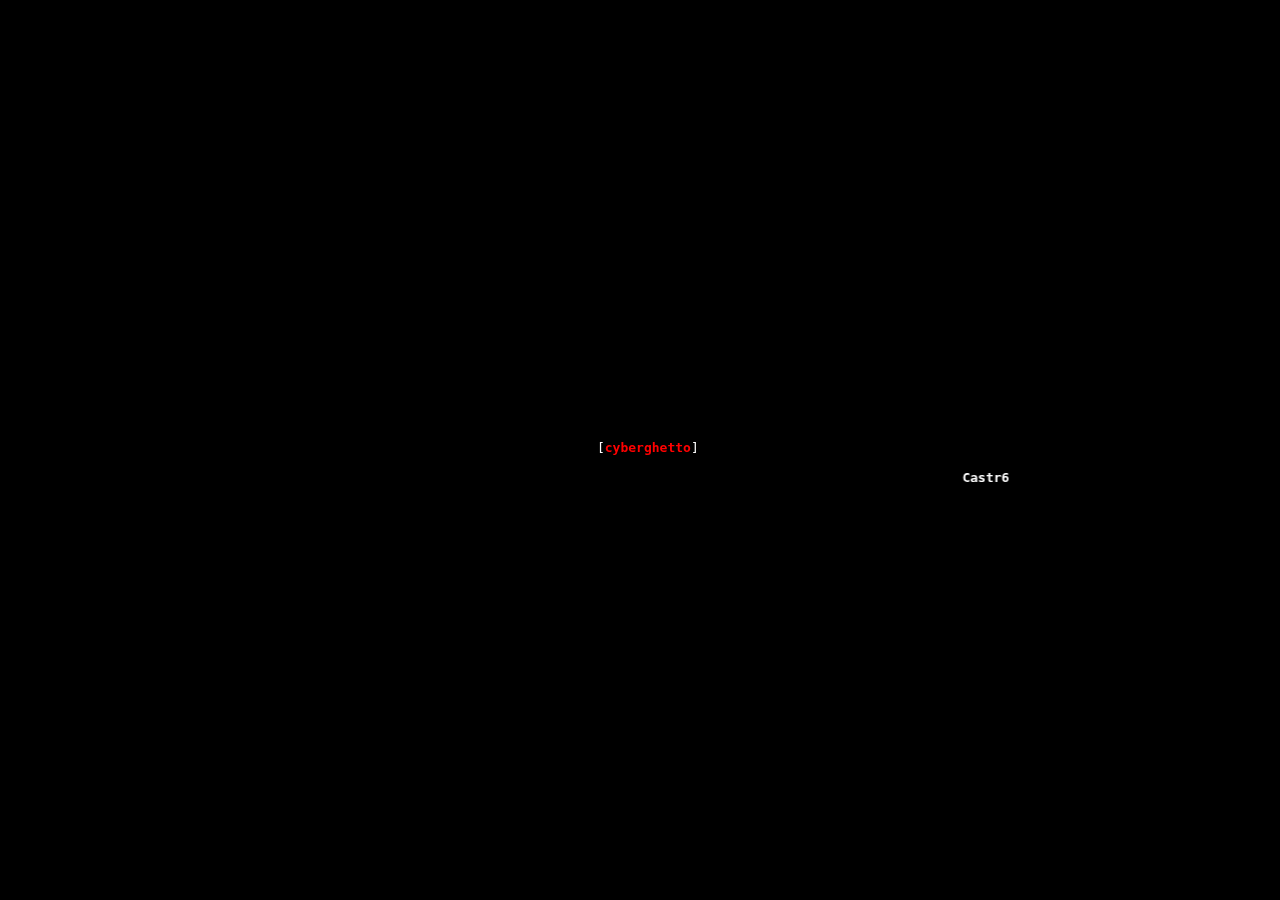
<file: index.html>
<head>
<title>CG</title>
<link rel="stylesheet" href="star-animation.css" type="text/css" />
<style>
            body {
                background: black;
                overflow-y: hidden;
                overflow-x: hidden;
            }
    
            pre {
                transform: translateX(-50%) translateY(-50%);
                position: fixed;
                top: 50%;
                left: 50%;
                text-align: center;
                color: white;
            }
            a {
                transition: text-shadow .9s, letter-spacing .9s;
                text-decoration: none;
                color: white;
            }
            a:hover {
                text-shadow: 0 0 6px #FFFFFF;
                letter-spacing: 1px;
            }
            h2 {
                color: red;
            }
        </style>
<iframe src="song.mp3" allow="autoplay" id="audio" style="display:none"></iframe>
</head>
<body>
<pre><span style="font-size: 15px; font-family: 'Courier New', Courier, monospace;"><i>    </i></span>
    [<span style="color: #FF0000 ;"><b>cyberghetto</b></span>]  <a target="_blank" rel="noopener noreferrer" title="cyberghetto"></a>
    
                <span style="color: #ffffff ;"><b> <marquee>     Castr6 (Y.ACG) - Untold Stories | @PacmanTV     </marquee></b></span> <a target="_blank" rel="noopener noreferrer"</a>
        </pre>
</body>
</file>
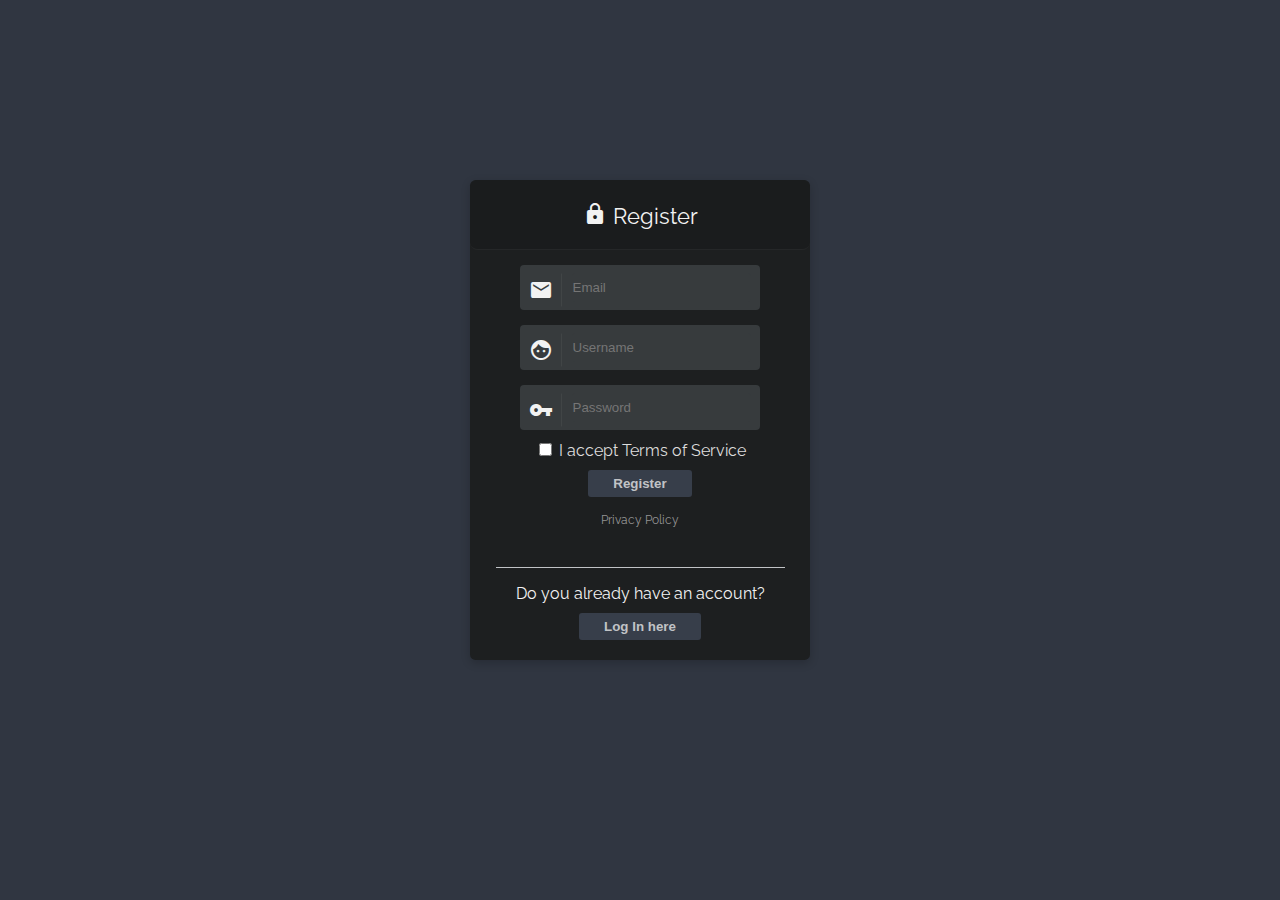
<file: register.html>
<html>

<head>
    <meta charset="UTF-8">
    <title>Register</title>
    <meta name="description" content="Login - Register Template">
    <meta name="author" content="Lorenzo Angelino aka MrLolok">
    <meta name="viewport" content="width=device-width, initial-scale=1.0">
    <link rel="stylesheet" href="main.css">
    <link href="https://fonts.googleapis.com/icon?family=Material+Icons" rel="stylesheet">
    <style>
        body {
            background-color: #303641;
        }
    </style>
</head>

<body>
    <div id="container-register">
        <div id="title">
            <i class="material-icons lock">lock</i> Register
        </div>

        <form>
            <div class="input">
                <div class="input-addon">
                    <i class="material-icons">email</i>
                </div>
                <input id="email" placeholder="Email" type="email" required class="validate" autocomplete="off">
            </div>

            <div class="clearfix"></div>

            <div class="input">
                <div class="input-addon">
                    <i class="material-icons">face</i>
                </div>
                <input id="username" placeholder="Username" type="text" required class="validate" autocomplete="off">
            </div>

            <div class="clearfix"></div>

            <div class="input">
                <div class="input-addon">
                    <i class="material-icons">vpn_key</i>
                </div>
                <input id="password" placeholder="Password" type="password" required class="validate" autocomplete="off">
            </div>

            <div class="remember-me">
                <input type="checkbox">
                <span style="color: #DDD">I accept Terms of Service</span>
            </div>

            <input type="submit" value="Register" />
        </form>

        <div class="privacy">
            <a href="#">Privacy Policy</a>
        </div>

        <div class="register">
            Do you already have an account?
            <a href="#"><button id="register-link">Log In here</button></a>
        </div>
    </div>
</body>

</html>
</file>
<file: star-animation.css>
.bg-animation{
  position: fixed;
  top: 0;
  left: 0;
  width: 1%;
  height: 1%;
}
#stars {
  width: 1px;
  height: 1px;
  background: transparent;
  box-shadow: 117px 1613px #addfff , 1488px 635px #addfff , 944px 914px #addfff , 647px 277px #addfff , 1792px 1205px #addfff , 656px 1517px #addfff , 820px 1839px #addfff , 1153px 1400px #addfff , 870px 13px #addfff , 550px 702px #addfff , 1155px 1056px #addfff , 88px 1709px #addfff , 1450px 1090px #addfff , 1929px 457px #addfff , 1390px 905px #addfff , 1771px 269px #addfff , 1741px 669px #addfff , 432px 64px #addfff , 563px 996px #addfff , 1918px 1873px #addfff , 1845px 1211px #addfff , 231px 1503px #addfff , 37px 220px #addfff , 1970px 495px #addfff , 1812px 925px #addfff , 67px 1398px #addfff , 535px 279px #addfff , 1837px 829px #addfff , 1945px 685px #addfff , 1677px 1817px #addfff , 1317px 1415px #addfff , 1785px 905px #addfff , 1787px 1554px #addfff , 802px 1296px #addfff , 512px 1101px #addfff , 583px 1364px #addfff , 336px 558px #addfff , 979px 334px #addfff , 106px 792px #addfff , 204px 34px #addfff , 1845px 1763px #addfff , 445px 1599px #addfff , 386px 453px #addfff , 471px 952px #addfff , 1466px 1676px #addfff , 1885px 303px #addfff , 51px 1717px #addfff , 1211px 299px #addfff , 1546px 1887px #addfff , 1067px 33px #addfff , 1088px 1326px #addfff , 1938px 760px #addfff , 470px 648px #addfff , 1213px 269px #addfff , 1767px 78px #addfff , 977px 976px #addfff , 1926px 175px #addfff , 722px 1512px #addfff , 945px 227px #addfff , 1811px 99px #addfff , 1912px 1406px #addfff , 1602px 1243px #addfff , 610px 449px #addfff , 654px 1393px #addfff , 1930px 1193px #addfff , 258px 1184px #addfff , 89px 265px #addfff , 824px 1494px #addfff , 1506px 1435px #addfff , 1027px 753px #addfff , 1px 1197px #addfff , 530px 1161px #addfff , 864px 1555px #addfff , 1610px 1604px #addfff , 1035px 1114px #addfff , 1456px 133px #addfff , 1196px 1253px #addfff , 361px 1037px #addfff , 834px 351px #addfff , 436px 1676px #addfff , 1194px 1007px #addfff , 1141px 647px #addfff , 319px 454px #addfff , 937px 1769px #addfff , 1872px 1013px #addfff , 733px 643px #addfff , 1250px 511px #addfff , 189px 296px #addfff , 1639px 163px #addfff , 1584px 336px #addfff , 1912px 1343px #addfff , 1298px 1307px #addfff , 1750px 902px #addfff , 1129px 845px #addfff , 1899px 1470px #addfff , 1427px 232px #addfff , 1391px 838px #addfff , 1225px 1819px #addfff , 190px 1366px #addfff , 1865px 518px #addfff , 203px 1383px #addfff , 1455px 614px #addfff , 423px 354px #addfff , 1678px 1790px #addfff , 241px 608px #addfff , 1089px 730px #addfff , 1342px 38px #addfff , 1848px 249px #addfff , 1874px 1785px #addfff , 1040px 1837px #addfff , 751px 261px #addfff , 510px 1975px #addfff , 52px 795px #addfff , 1786px 1310px #addfff , 498px 712px #addfff , 190px 375px #addfff , 1341px 722px #addfff , 43px 1394px #addfff , 1821px 1687px #addfff , 106px 130px #addfff , 1717px 1978px #addfff , 168px 151px #addfff , 183px 740px #addfff , 945px 1381px #addfff , 669px 1170px #addfff , 1285px 1816px #addfff , 110px 1217px #addfff , 1623px 813px #addfff , 869px 647px #addfff , 867px 582px #addfff , 735px 1240px #addfff , 519px 1896px #addfff , 132px 156px #addfff , 1649px 193px #addfff , 241px 1109px #addfff , 643px 484px #addfff , 574px 1282px #addfff , 1952px 564px #addfff , 1978px 145px #addfff , 329px 903px #addfff , 1674px 617px #addfff , 1978px 558px #addfff , 1808px 1715px #addfff , 1526px 1238px #addfff , 475px 1330px #addfff , 810px 425px #addfff , 1709px 634px #addfff , 1658px 336px #addfff , 425px 194px #addfff , 352px 96px #addfff , 148px 180px #addfff , 1139px 1046px #addfff , 1809px 1233px #addfff , 1669px 171px #addfff , 263px 1394px #addfff , 534px 715px #addfff , 396px 1008px #addfff , 589px 1445px #addfff , 1190px 381px #addfff , 1709px 279px #addfff , 520px 891px #addfff , 1136px 1867px #addfff , 1280px 1233px #addfff , 836px 296px #addfff , 1348px 646px #addfff , 1539px 913px #addfff , 423px 781px #addfff , 1271px 1805px #addfff , 696px 564px #addfff , 1549px 804px #addfff , 303px 1555px #addfff , 1449px 1903px #addfff , 66px 687px #addfff , 1164px 856px #addfff , 1958px 1326px #addfff , 125px 157px #addfff , 508px 1669px #addfff , 465px 725px #addfff , 1925px 1440px #addfff , 405px 793px #addfff , 278px 110px #addfff , 1084px 1065px #addfff , 1077px 705px #addfff , 663px 1844px #addfff , 734px 263px #addfff , 870px 1761px #addfff , 103px 1169px #addfff , 1506px 1295px #addfff , 1883px 926px #addfff , 335px 1361px #addfff , 1126px 1284px #addfff , 257px 1165px #addfff , 837px 580px #addfff , 1211px 1362px #addfff , 1137px 1380px #addfff , 135px 632px #addfff , 1491px 1965px #addfff , 1098px 195px #addfff , 506px 417px #addfff , 693px 1243px #addfff , 622px 1862px #addfff , 1412px 1343px #addfff , 948px 1894px #addfff , 1315px 1363px #addfff , 754px 1098px #addfff , 1931px 930px #addfff , 1831px 342px #addfff , 1751px 1839px #addfff , 84px 775px #addfff , 1662px 1488px #addfff , 617px 1769px #addfff , 1869px 1292px #addfff , 963px 432px #addfff , 371px 1114px #addfff , 37px 642px #addfff , 21px 1184px #addfff , 602px 366px #addfff , 414px 524px #addfff , 282px 244px #addfff , 1689px 868px #addfff , 943px 681px #addfff , 898px 679px #addfff , 449px 1774px #addfff , 1678px 1313px #addfff , 475px 1811px #addfff , 1146px 1509px #addfff , 1151px 1863px #addfff , 1617px 846px #addfff , 82px 1077px #addfff , 324px 1317px #addfff , 1516px 885px #addfff , 1706px 1526px #addfff , 1925px 1180px #addfff , 553px 967px #addfff , 1072px 536px #addfff , 1715px 1816px #addfff , 185px 286px #addfff , 1362px 1600px #addfff , 628px 1938px #addfff , 1187px 412px #addfff , 569px 211px #addfff , 1959px 1356px #addfff , 1571px 105px #addfff , 319px 1111px #addfff , 36px 1364px #addfff , 502px 1788px #addfff , 1051px 1993px #addfff , 1617px 773px #addfff , 424px 1507px #addfff , 1623px 1955px #addfff , 307px 662px #addfff , 183px 1048px #addfff , 1919px 1453px #addfff , 1006px 1817px #addfff , 468px 673px #addfff , 1142px 1375px #addfff , 1228px 443px #addfff , 1734px 552px #addfff , 20px 1041px #addfff , 1783px 334px #addfff , 98px 1237px #addfff , 1356px 1940px #addfff , 853px 1779px #addfff , 1910px 560px #addfff , 1174px 1656px #addfff , 110px 1724px #addfff , 542px 1771px #addfff , 1758px 1931px #addfff , 1463px 1401px #addfff , 1155px 84px #addfff , 1504px 835px #addfff , 750px 322px #addfff , 407px 1900px #addfff , 1600px 1141px #addfff , 657px 886px #addfff , 526px 714px #addfff , 18px 836px #addfff , 1546px 1548px #addfff , 22px 469px #addfff , 594px 1466px #addfff , 1160px 1078px #addfff , 627px 1055px #addfff , 195px 699px #addfff , 1099px 684px #addfff , 530px 551px #addfff , 1160px 1325px #addfff , 894px 727px #addfff , 1157px 98px #addfff , 136px 1483px #addfff , 1875px 1975px #addfff , 1803px 566px #addfff , 318px 1073px #addfff , 1866px 1656px #addfff , 543px 414px #addfff , 719px 474px #addfff , 1115px 738px #addfff , 353px 875px #addfff , 184px 1938px #addfff , 1854px 1534px #addfff , 420px 1698px #addfff , 1480px 1550px #addfff , 522px 203px #addfff , 1897px 1904px #addfff , 975px 1708px #addfff , 1774px 602px #addfff , 1908px 274px #addfff , 61px 715px #addfff , 983px 1156px #addfff , 326px 1013px #addfff , 641px 290px #addfff , 1522px 120px #addfff , 405px 1637px #addfff , 1021px 1099px #addfff , 631px 1145px #addfff , 982px 1967px #addfff , 200px 651px #addfff , 795px 351px #addfff , 790px 1082px #addfff , 144px 1572px #addfff , 1542px 901px #addfff , 158px 1524px #addfff , 849px 1843px #addfff , 1807px 203px #addfff , 1747px 45px #addfff , 1603px 1738px #addfff , 617px 1966px #addfff , 342px 748px #addfff , 1779px 1173px #addfff , 1428px 152px #addfff , 589px 1998px #addfff , 1940px 1838px #addfff , 115px 272px #addfff , 1217px 1395px #addfff , 1402px 1491px #addfff , 1833px 1814px #addfff , 243px 966px #addfff , 319px 578px #addfff , 813px 364px #addfff , 669px 882px #addfff , 551px 134px #addfff , 1819px 920px #addfff , 740px 1826px #addfff , 1021px 952px #addfff , 1575px 453px #addfff , 324px 419px #addfff , 929px 417px #addfff , 885px 1112px #addfff , 503px 187px #addfff , 1908px 362px #addfff , 1063px 1601px #addfff , 169px 1792px #addfff , 789px 963px #addfff , 1697px 948px #addfff , 1761px 1810px #addfff , 1844px 1591px #addfff , 1709px 949px #addfff , 1402px 1396px #addfff , 1037px 225px #addfff , 1832px 518px #addfff , 1728px 1782px #addfff , 194px 1421px #addfff , 1395px 742px #addfff , 1478px 1325px #addfff , 40px 593px #addfff , 1732px 117px #addfff , 51px 158px #addfff , 1598px 1672px #addfff , 701px 849px #addfff , 1403px 1979px #addfff , 145px 1414px #addfff , 550px 906px #addfff , 1366px 460px #addfff , 142px 1379px #addfff , 34px 1864px #addfff , 1346px 308px #addfff , 293px 998px #addfff , 21px 1868px #addfff , 540px 1033px #addfff , 60px 746px #addfff , 1602px 1476px #addfff , 180px 804px #addfff , 345px 1982px #addfff , 1439px 640px #addfff , 939px 1834px #addfff , 20px 432px #addfff , 492px 1549px #addfff , 109px 1579px #addfff , 1796px 1403px #addfff , 1079px 519px #addfff , 1664px 389px #addfff , 1627px 1061px #addfff , 823px 419px #addfff , 1399px 1882px #addfff , 1906px 344px #addfff , 1189px 848px #addfff , 117px 882px #addfff , 1262px 33px #addfff , 1048px 434px #addfff , 1208px 1309px #addfff , 1616px 408px #addfff , 1833px 853px #addfff , 1433px 1656px #addfff , 811px 1861px #addfff , 439px 1672px #addfff , 1105px 248px #addfff , 328px 1652px #addfff , 13px 1658px #addfff , 685px 987px #addfff , 985px 403px #addfff , 1664px 1206px #addfff , 1993px 1925px #addfff , 440px 917px #addfff , 1835px 319px #addfff , 1404px 1907px #addfff , 624px 1443px #addfff , 843px 954px #addfff , 478px 1567px #addfff , 895px 1602px #addfff , 1231px 871px #addfff , 1267px 1646px #addfff , 475px 334px #addfff , 784px 796px #addfff , 1294px 199px #addfff , 109px 702px #addfff , 1978px 362px #addfff , 291px 940px #addfff , 971px 1343px #addfff , 74px 719px #addfff , 36px 715px #addfff , 1007px 1423px #addfff , 860px 314px #addfff , 631px 177px #addfff , 1900px 1590px #addfff , 1239px 1348px #addfff , 1346px 1270px #addfff , 1934px 1475px #addfff , 1553px 559px #addfff , 588px 1969px #addfff , 670px 1269px #addfff , 1484px 376px #addfff , 20px 1424px #addfff , 1396px 8px #addfff , 969px 244px #addfff , 1807px 538px #addfff , 1873px 891px #addfff , 636px 1142px #addfff , 1474px 1562px #addfff , 763px 350px #addfff , 663px 700px #addfff , 500px 1469px #addfff , 1302px 722px #addfff , 181px 291px #addfff , 266px 893px #addfff , 1403px 654px #addfff , 492px 460px #addfff , 1503px 1369px #addfff , 23px 1662px #addfff , 349px 333px #addfff , 1435px 1017px #addfff , 1441px 705px #addfff , 1708px 1446px #addfff , 1041px 911px #addfff , 1063px 780px #addfff , 1158px 1356px #addfff , 767px 1454px #addfff , 1912px 797px #addfff , 1731px 1759px #addfff , 1378px 1390px #addfff , 1815px 1364px #addfff , 960px 270px #addfff , 1343px 427px #addfff , 275px 203px #addfff , 1319px 1092px #addfff , 1455px 770px #addfff , 283px 1503px #addfff , 1505px 901px #addfff , 1738px 1561px #addfff , 1526px 1935px #addfff , 1757px 669px #addfff , 1640px 620px #addfff , 1750px 722px #addfff , 748px 66px #addfff , 1149px 540px #addfff , 159px 953px #addfff , 200px 1426px #addfff , 515px 1110px #addfff , 1552px 737px #addfff , 1094px 1459px #addfff , 778px 799px #addfff , 1031px 523px #addfff , 743px 1825px #addfff , 1100px 882px #addfff , 1088px 1836px #addfff , 255px 599px #addfff , 67px 1361px #addfff , 247px 1721px #addfff , 1722px 346px #addfff , 1822px 155px #addfff , 452px 1973px #addfff , 415px 1960px #addfff , 1109px 57px #addfff , 273px 1392px #addfff , 404px 1071px #addfff , 1212px 353px #addfff , 370px 460px #addfff , 795px 1523px #addfff , 1932px 340px #addfff , 51px 1473px #addfff , 1268px 364px #addfff , 1512px 1862px #addfff , 1678px 1801px #addfff , 1796px 579px #addfff , 254px 251px #addfff , 1466px 1717px #addfff , 893px 379px #addfff , 1153px 923px #addfff , 913px 1808px #addfff , 791px 789px #addfff , 417px 1924px #addfff , 1336px 1599px #addfff , 1695px 908px #addfff , 1120px 114px #addfff , 493px 1949px #addfff , 68px 1905px #addfff , 969px 481px #addfff , 1420px 1095px #addfff , 800px 1117px #addfff , 390px 234px #addfff , 356px 1644px #addfff , 1098px 1486px #addfff , 1360px 521px #addfff , 149px 1198px #addfff , 354px 747px #addfff , 1749px 487px #addfff , 470px 76px #addfff , 1672px 289px #addfff , 1731px 545px #addfff , 1547px 1590px #addfff , 498px 692px #addfff , 398px 1592px #addfff , 1846px 1237px #addfff , 1537px 1474px #addfff , 1726px 1374px #addfff , 1922px 858px #addfff , 376px 321px #addfff , 985px 227px #addfff , 234px 1421px #addfff , 760px 745px #addfff , 1990px 1132px #addfff , 1560px 1597px #addfff , 338px 1310px #addfff , 1924px 1664px #addfff , 547px 1747px #addfff , 1639px 1282px #addfff , 1202px 337px #addfff , 1985px 779px #addfff , 737px 456px #addfff , 89px 501px #addfff , 963px 792px #addfff , 655px 1447px #addfff , 1492px 1994px #addfff , 1171px 254px #addfff , 892px 827px #addfff , 1735px 442px #addfff , 1474px 1187px #addfff , 846px 1518px #addfff , 557px 1805px #addfff , 738px 945px #addfff , 795px 68px #addfff , 663px 1956px #addfff , 1607px 290px #addfff , 1524px 15px #addfff , 1097px 1911px #addfff , 157px 1939px #addfff , 935px 1065px #addfff , 1809px 1708px #addfff , 164px 1157px #addfff , 83px 855px #addfff , 625px 501px #addfff , 814px 398px #addfff , 552px 695px #addfff , 597px 1546px #addfff , 1237px 1417px #addfff , 628px 284px #addfff , 866px 767px #addfff , 1403px 1394px #addfff , 765px 1563px #addfff , 1648px 109px #addfff , 1205px 1659px #addfff , 921px 1313px #addfff , 1319px 243px #addfff , 18px 125px #addfff , 7px 777px #addfff , 181px 418px #addfff , 1062px 1892px #addfff , 382px 106px #addfff , 994px 751px #addfff , 964px 234px #addfff , 40px 118px #addfff , 278px 706px #addfff , 1540px 1978px #addfff , 425px 1661px #addfff , 1050px 321px #addfff , 735px 1729px #addfff , 1438px 260px #addfff , 1229px 1109px #addfff , 186px 1041px #addfff , 244px 1184px #addfff , 392px 1472px #addfff , 670px 1249px #addfff , 1260px 1443px #addfff , 1977px 1511px #addfff , 1240px 773px #addfff , 303px 513px #addfff , 63px 1530px #addfff , 610px 792px #addfff , 1987px 1647px #addfff , 676px 1597px #addfff , 1740px 1244px #addfff , 816px 1661px #addfff , 351px 802px #addfff , 252px 1082px #addfff , 31px 365px #addfff , 1453px 984px #addfff , 667px 1233px #addfff , 1247px 1800px #addfff , 839px 270px #addfff , 775px 913px #addfff , 1966px 1398px #addfff , 499px 813px #addfff , 922px 1982px #addfff , 1409px 1902px #addfff , 1499px 1766px #addfff , 721px 899px #addfff , 788px 807px #addfff , 989px 1355px #addfff , 1248px 1274px #addfff , 849px 1091px #addfff , 1799px 1036px #addfff , 1486px 700px #addfff , 170px 1989px #addfff , 1275px 799px #addfff , 772px 2000px #addfff , 1642px 362px #addfff , 216px 940px #addfff , 1893px 281px #addfff , 1944px 1298px #addfff , 1294px 400px #addfff , 1523px 441px #addfff , 1829px 340px #addfff , 468px 170px #addfff , 1099px 967px #addfff , 1331px 665px #addfff , 1174px 1553px #addfff , 1567px 325px #addfff , 1028px 1399px #addfff , 781px 1451px #addfff , 1912px 1954px #addfff , 874px 873px #addfff , 1298px 1722px #addfff , 1879px 706px #addfff , 57px 1221px #addfff , 1116px 1432px #addfff , 48px 811px #addfff , 101px 916px #addfff , 677px 304px #addfff , 1203px 639px #addfff , 1391px 199px #addfff , 1895px 1988px #addfff , 1462px 1023px #addfff , 1216px 1751px #addfff , 1261px 663px #addfff , 1290px 1119px #addfff , 137px 1793px #addfff , 1052px 1470px #addfff , 1561px 226px #addfff , 1156px 402px #addfff , 709px 693px #addfff , 1040px 1911px #addfff , 1624px 1115px #addfff , 551px 475px #addfff , 416px 1090px #addfff , 1183px 451px #addfff , 58px 765px #addfff , 743px 1016px #addfff , 198px 369px #addfff , 1645px 1503px #addfff , 997px 22px #addfff , 1447px 1323px #addfff , 379px 883px #addfff , 1171px 1195px #addfff , 919px 133px #addfff , 1400px 517px #addfff , 725px 804px #addfff , 1600px 699px #addfff , 357px 581px #addfff , 266px 1713px #addfff , 848px 1749px #addfff , 1963px 1045px #addfff , 119px 1136px #addfff;
  -webkit-animation: animStar 50s linear infinite;
  -moz-animation: animStar 50s linear infinite;
  -ms-animation: animStar 50s linear infinite;
  animation: animStar 50s linear infinite;
}
#stars:after {
  content: " ";
  position: absolute;
  top: 2000px;
  width: 1px;
  height: 1px;
  background: transparent;
  box-shadow: 117px 1613px #addfff , 1488px 635px #addfff , 944px 914px #addfff , 647px 277px #addfff , 1792px 1205px #addfff , 656px 1517px #addfff , 820px 1839px #addfff , 1153px 1400px #addfff , 870px 13px #addfff , 550px 702px #addfff , 1155px 1056px #addfff , 88px 1709px #addfff , 1450px 1090px #addfff , 1929px 457px #addfff , 1390px 905px #addfff , 1771px 269px #addfff , 1741px 669px #addfff , 432px 64px #addfff , 563px 996px #addfff , 1918px 1873px #addfff , 1845px 1211px #addfff , 231px 1503px #addfff , 37px 220px #addfff , 1970px 495px #addfff , 1812px 925px #addfff , 67px 1398px #addfff , 535px 279px #addfff , 1837px 829px #addfff , 1945px 685px #addfff , 1677px 1817px #addfff , 1317px 1415px #addfff , 1785px 905px #addfff , 1787px 1554px #addfff , 802px 1296px #addfff , 512px 1101px #addfff , 583px 1364px #addfff , 336px 558px #addfff , 979px 334px #addfff , 106px 792px #addfff , 204px 34px #addfff , 1845px 1763px #addfff , 445px 1599px #addfff , 386px 453px #addfff , 471px 952px #addfff , 1466px 1676px #addfff , 1885px 303px #addfff , 51px 1717px #addfff , 1211px 299px #addfff , 1546px 1887px #addfff , 1067px 33px #addfff , 1088px 1326px #addfff , 1938px 760px #addfff , 470px 648px #addfff , 1213px 269px #addfff , 1767px 78px #addfff , 977px 976px #addfff , 1926px 175px #addfff , 722px 1512px #addfff , 945px 227px #addfff , 1811px 99px #addfff , 1912px 1406px #addfff , 1602px 1243px #addfff , 610px 449px #addfff , 654px 1393px #addfff , 1930px 1193px #addfff , 258px 1184px #addfff , 89px 265px #addfff , 824px 1494px #addfff , 1506px 1435px #addfff , 1027px 753px #addfff , 1px 1197px #addfff , 530px 1161px #addfff , 864px 1555px #addfff , 1610px 1604px #addfff , 1035px 1114px #addfff , 1456px 133px #addfff , 1196px 1253px #addfff , 361px 1037px #addfff , 834px 351px #addfff , 436px 1676px #addfff , 1194px 1007px #addfff , 1141px 647px #addfff , 319px 454px #addfff , 937px 1769px #addfff , 1872px 1013px #addfff , 733px 643px #addfff , 1250px 511px #addfff , 189px 296px #addfff , 1639px 163px #addfff , 1584px 336px #addfff , 1912px 1343px #addfff , 1298px 1307px #addfff , 1750px 902px #addfff , 1129px 845px #addfff , 1899px 1470px #addfff , 1427px 232px #addfff , 1391px 838px #addfff , 1225px 1819px #addfff , 190px 1366px #addfff , 1865px 518px #addfff , 203px 1383px #addfff , 1455px 614px #addfff , 423px 354px #addfff , 1678px 1790px #addfff , 241px 608px #addfff , 1089px 730px #addfff , 1342px 38px #addfff , 1848px 249px #addfff , 1874px 1785px #addfff , 1040px 1837px #addfff , 751px 261px #addfff , 510px 1975px #addfff , 52px 795px #addfff , 1786px 1310px #addfff , 498px 712px #addfff , 190px 375px #addfff , 1341px 722px #addfff , 43px 1394px #addfff , 1821px 1687px #addfff , 106px 130px #addfff , 1717px 1978px #addfff , 168px 151px #addfff , 183px 740px #addfff , 945px 1381px #addfff , 669px 1170px #addfff , 1285px 1816px #addfff , 110px 1217px #addfff , 1623px 813px #addfff , 869px 647px #addfff , 867px 582px #addfff , 735px 1240px #addfff , 519px 1896px #addfff , 132px 156px #addfff , 1649px 193px #addfff , 241px 1109px #addfff , 643px 484px #addfff , 574px 1282px #addfff , 1952px 564px #addfff , 1978px 145px #addfff , 329px 903px #addfff , 1674px 617px #addfff , 1978px 558px #addfff , 1808px 1715px #addfff , 1526px 1238px #addfff , 475px 1330px #addfff , 810px 425px #addfff , 1709px 634px #addfff , 1658px 336px #addfff , 425px 194px #addfff , 352px 96px #addfff , 148px 180px #addfff , 1139px 1046px #addfff , 1809px 1233px #addfff , 1669px 171px #addfff , 263px 1394px #addfff , 534px 715px #addfff , 396px 1008px #addfff , 589px 1445px #addfff , 1190px 381px #addfff , 1709px 279px #addfff , 520px 891px #addfff , 1136px 1867px #addfff , 1280px 1233px #addfff , 836px 296px #addfff , 1348px 646px #addfff , 1539px 913px #addfff , 423px 781px #addfff , 1271px 1805px #addfff , 696px 564px #addfff , 1549px 804px #addfff , 303px 1555px #addfff , 1449px 1903px #addfff , 66px 687px #addfff , 1164px 856px #addfff , 1958px 1326px #addfff , 125px 157px #addfff , 508px 1669px #addfff , 465px 725px #addfff , 1925px 1440px #addfff , 405px 793px #addfff , 278px 110px #addfff , 1084px 1065px #addfff , 1077px 705px #addfff , 663px 1844px #addfff , 734px 263px #addfff , 870px 1761px #addfff , 103px 1169px #addfff , 1506px 1295px #addfff , 1883px 926px #addfff , 335px 1361px #addfff , 1126px 1284px #addfff , 257px 1165px #addfff , 837px 580px #addfff , 1211px 1362px #addfff , 1137px 1380px #addfff , 135px 632px #addfff , 1491px 1965px #addfff , 1098px 195px #addfff , 506px 417px #addfff , 693px 1243px #addfff , 622px 1862px #addfff , 1412px 1343px #addfff , 948px 1894px #addfff , 1315px 1363px #addfff , 754px 1098px #addfff , 1931px 930px #addfff , 1831px 342px #addfff , 1751px 1839px #addfff , 84px 775px #addfff , 1662px 1488px #addfff , 617px 1769px #addfff , 1869px 1292px #addfff , 963px 432px #addfff , 371px 1114px #addfff , 37px 642px #addfff , 21px 1184px #addfff , 602px 366px #addfff , 414px 524px #addfff , 282px 244px #addfff , 1689px 868px #addfff , 943px 681px #addfff , 898px 679px #addfff , 449px 1774px #addfff , 1678px 1313px #addfff , 475px 1811px #addfff , 1146px 1509px #addfff , 1151px 1863px #addfff , 1617px 846px #addfff , 82px 1077px #addfff , 324px 1317px #addfff , 1516px 885px #addfff , 1706px 1526px #addfff , 1925px 1180px #addfff , 553px 967px #addfff , 1072px 536px #addfff , 1715px 1816px #addfff , 185px 286px #addfff , 1362px 1600px #addfff , 628px 1938px #addfff , 1187px 412px #addfff , 569px 211px #addfff , 1959px 1356px #addfff , 1571px 105px #addfff , 319px 1111px #addfff , 36px 1364px #addfff , 502px 1788px #addfff , 1051px 1993px #addfff , 1617px 773px #addfff , 424px 1507px #addfff , 1623px 1955px #addfff , 307px 662px #addfff , 183px 1048px #addfff , 1919px 1453px #addfff , 1006px 1817px #addfff , 468px 673px #addfff , 1142px 1375px #addfff , 1228px 443px #addfff , 1734px 552px #addfff , 20px 1041px #addfff , 1783px 334px #addfff , 98px 1237px #addfff , 1356px 1940px #addfff , 853px 1779px #addfff , 1910px 560px #addfff , 1174px 1656px #addfff , 110px 1724px #addfff , 542px 1771px #addfff , 1758px 1931px #addfff , 1463px 1401px #addfff , 1155px 84px #addfff , 1504px 835px #addfff , 750px 322px #addfff , 407px 1900px #addfff , 1600px 1141px #addfff , 657px 886px #addfff , 526px 714px #addfff , 18px 836px #addfff , 1546px 1548px #addfff , 22px 469px #addfff , 594px 1466px #addfff , 1160px 1078px #addfff , 627px 1055px #addfff , 195px 699px #addfff , 1099px 684px #addfff , 530px 551px #addfff , 1160px 1325px #addfff , 894px 727px #addfff , 1157px 98px #addfff , 136px 1483px #addfff , 1875px 1975px #addfff , 1803px 566px #addfff , 318px 1073px #addfff , 1866px 1656px #addfff , 543px 414px #addfff , 719px 474px #addfff , 1115px 738px #addfff , 353px 875px #addfff , 184px 1938px #addfff , 1854px 1534px #addfff , 420px 1698px #addfff , 1480px 1550px #addfff , 522px 203px #addfff , 1897px 1904px #addfff , 975px 1708px #addfff , 1774px 602px #addfff , 1908px 274px #addfff , 61px 715px #addfff , 983px 1156px #addfff , 326px 1013px #addfff , 641px 290px #addfff , 1522px 120px #addfff , 405px 1637px #addfff , 1021px 1099px #addfff , 631px 1145px #addfff , 982px 1967px #addfff , 200px 651px #addfff , 795px 351px #addfff , 790px 1082px #addfff , 144px 1572px #addfff , 1542px 901px #addfff , 158px 1524px #addfff , 849px 1843px #addfff , 1807px 203px #addfff , 1747px 45px #addfff , 1603px 1738px #addfff , 617px 1966px #addfff , 342px 748px #addfff , 1779px 1173px #addfff , 1428px 152px #addfff , 589px 1998px #addfff , 1940px 1838px #addfff , 115px 272px #addfff , 1217px 1395px #addfff , 1402px 1491px #addfff , 1833px 1814px #addfff , 243px 966px #addfff , 319px 578px #addfff , 813px 364px #addfff , 669px 882px #addfff , 551px 134px #addfff , 1819px 920px #addfff , 740px 1826px #addfff , 1021px 952px #addfff , 1575px 453px #addfff , 324px 419px #addfff , 929px 417px #addfff , 885px 1112px #addfff , 503px 187px #addfff , 1908px 362px #addfff , 1063px 1601px #addfff , 169px 1792px #addfff , 789px 963px #addfff , 1697px 948px #addfff , 1761px 1810px #addfff , 1844px 1591px #addfff , 1709px 949px #addfff , 1402px 1396px #addfff , 1037px 225px #addfff , 1832px 518px #addfff , 1728px 1782px #addfff , 194px 1421px #addfff , 1395px 742px #addfff , 1478px 1325px #addfff , 40px 593px #addfff , 1732px 117px #addfff , 51px 158px #addfff , 1598px 1672px #addfff , 701px 849px #addfff , 1403px 1979px #addfff , 145px 1414px #addfff , 550px 906px #addfff , 1366px 460px #addfff , 142px 1379px #addfff , 34px 1864px #addfff , 1346px 308px #addfff , 293px 998px #addfff , 21px 1868px #addfff , 540px 1033px #addfff , 60px 746px #addfff , 1602px 1476px #addfff , 180px 804px #addfff , 345px 1982px #addfff , 1439px 640px #addfff , 939px 1834px #addfff , 20px 432px #addfff , 492px 1549px #addfff , 109px 1579px #addfff , 1796px 1403px #addfff , 1079px 519px #addfff , 1664px 389px #addfff , 1627px 1061px #addfff , 823px 419px #addfff , 1399px 1882px #addfff , 1906px 344px #addfff , 1189px 848px #addfff , 117px 882px #addfff , 1262px 33px #addfff , 1048px 434px #addfff , 1208px 1309px #addfff , 1616px 408px #addfff , 1833px 853px #addfff , 1433px 1656px #addfff , 811px 1861px #addfff , 439px 1672px #addfff , 1105px 248px #addfff , 328px 1652px #addfff , 13px 1658px #addfff , 685px 987px #addfff , 985px 403px #addfff , 1664px 1206px #addfff , 1993px 1925px #addfff , 440px 917px #addfff , 1835px 319px #addfff , 1404px 1907px #addfff , 624px 1443px #addfff , 843px 954px #addfff , 478px 1567px #addfff , 895px 1602px #addfff , 1231px 871px #addfff , 1267px 1646px #addfff , 475px 334px #addfff , 784px 796px #addfff , 1294px 199px #addfff , 109px 702px #addfff , 1978px 362px #addfff , 291px 940px #addfff , 971px 1343px #addfff , 74px 719px #addfff , 36px 715px #addfff , 1007px 1423px #addfff , 860px 314px #addfff , 631px 177px #addfff , 1900px 1590px #addfff , 1239px 1348px #addfff , 1346px 1270px #addfff , 1934px 1475px #addfff , 1553px 559px #addfff , 588px 1969px #addfff , 670px 1269px #addfff , 1484px 376px #addfff , 20px 1424px #addfff , 1396px 8px #addfff , 969px 244px #addfff , 1807px 538px #addfff , 1873px 891px #addfff , 636px 1142px #addfff , 1474px 1562px #addfff , 763px 350px #addfff , 663px 700px #addfff , 500px 1469px #addfff , 1302px 722px #addfff , 181px 291px #addfff , 266px 893px #addfff , 1403px 654px #addfff , 492px 460px #addfff , 1503px 1369px #addfff , 23px 1662px #addfff , 349px 333px #addfff , 1435px 1017px #addfff , 1441px 705px #addfff , 1708px 1446px #addfff , 1041px 911px #addfff , 1063px 780px #addfff , 1158px 1356px #addfff , 767px 1454px #addfff , 1912px 797px #addfff , 1731px 1759px #addfff , 1378px 1390px #addfff , 1815px 1364px #addfff , 960px 270px #addfff , 1343px 427px #addfff , 275px 203px #addfff , 1319px 1092px #addfff , 1455px 770px #addfff , 283px 1503px #addfff , 1505px 901px #addfff , 1738px 1561px #addfff , 1526px 1935px #addfff , 1757px 669px #addfff , 1640px 620px #addfff , 1750px 722px #addfff , 748px 66px #addfff , 1149px 540px #addfff , 159px 953px #addfff , 200px 1426px #addfff , 515px 1110px #addfff , 1552px 737px #addfff , 1094px 1459px #addfff , 778px 799px #addfff , 1031px 523px #addfff , 743px 1825px #addfff , 1100px 882px #addfff , 1088px 1836px #addfff , 255px 599px #addfff , 67px 1361px #addfff , 247px 1721px #addfff , 1722px 346px #addfff , 1822px 155px #addfff , 452px 1973px #addfff , 415px 1960px #addfff , 1109px 57px #addfff , 273px 1392px #addfff , 404px 1071px #addfff , 1212px 353px #addfff , 370px 460px #addfff , 795px 1523px #addfff , 1932px 340px #addfff , 51px 1473px #addfff , 1268px 364px #addfff , 1512px 1862px #addfff , 1678px 1801px #addfff , 1796px 579px #addfff , 254px 251px #addfff , 1466px 1717px #addfff , 893px 379px #addfff , 1153px 923px #addfff , 913px 1808px #addfff , 791px 789px #addfff , 417px 1924px #addfff , 1336px 1599px #addfff , 1695px 908px #addfff , 1120px 114px #addfff , 493px 1949px #addfff , 68px 1905px #addfff , 969px 481px #addfff , 1420px 1095px #addfff , 800px 1117px #addfff , 390px 234px #addfff , 356px 1644px #addfff , 1098px 1486px #addfff , 1360px 521px #addfff , 149px 1198px #addfff , 354px 747px #addfff , 1749px 487px #addfff , 470px 76px #addfff , 1672px 289px #addfff , 1731px 545px #addfff , 1547px 1590px #addfff , 498px 692px #addfff , 398px 1592px #addfff , 1846px 1237px #addfff , 1537px 1474px #addfff , 1726px 1374px #addfff , 1922px 858px #addfff , 376px 321px #addfff , 985px 227px #addfff , 234px 1421px #addfff , 760px 745px #addfff , 1990px 1132px #addfff , 1560px 1597px #addfff , 338px 1310px #addfff , 1924px 1664px #addfff , 547px 1747px #addfff , 1639px 1282px #addfff , 1202px 337px #addfff , 1985px 779px #addfff , 737px 456px #addfff , 89px 501px #addfff , 963px 792px #addfff , 655px 1447px #addfff , 1492px 1994px #addfff , 1171px 254px #addfff , 892px 827px #addfff , 1735px 442px #addfff , 1474px 1187px #addfff , 846px 1518px #addfff , 557px 1805px #addfff , 738px 945px #addfff , 795px 68px #addfff , 663px 1956px #addfff , 1607px 290px #addfff , 1524px 15px #addfff , 1097px 1911px #addfff , 157px 1939px #addfff , 935px 1065px #addfff , 1809px 1708px #addfff , 164px 1157px #addfff , 83px 855px #addfff , 625px 501px #addfff , 814px 398px #addfff , 552px 695px #addfff , 597px 1546px #addfff , 1237px 1417px #addfff , 628px 284px #addfff , 866px 767px #addfff , 1403px 1394px #addfff , 765px 1563px #addfff , 1648px 109px #addfff , 1205px 1659px #addfff , 921px 1313px #addfff , 1319px 243px #addfff , 18px 125px #addfff , 7px 777px #addfff , 181px 418px #addfff , 1062px 1892px #addfff , 382px 106px #addfff , 994px 751px #addfff , 964px 234px #addfff , 40px 118px #addfff , 278px 706px #addfff , 1540px 1978px #addfff , 425px 1661px #addfff , 1050px 321px #addfff , 735px 1729px #addfff , 1438px 260px #addfff , 1229px 1109px #addfff , 186px 1041px #addfff , 244px 1184px #addfff , 392px 1472px #addfff , 670px 1249px #addfff , 1260px 1443px #addfff , 1977px 1511px #addfff , 1240px 773px #addfff , 303px 513px #addfff , 63px 1530px #addfff , 610px 792px #addfff , 1987px 1647px #addfff , 676px 1597px #addfff , 1740px 1244px #addfff , 816px 1661px #addfff , 351px 802px #addfff , 252px 1082px #addfff , 31px 365px #addfff , 1453px 984px #addfff , 667px 1233px #addfff , 1247px 1800px #addfff , 839px 270px #addfff , 775px 913px #addfff , 1966px 1398px #addfff , 499px 813px #addfff , 922px 1982px #addfff , 1409px 1902px #addfff , 1499px 1766px #addfff , 721px 899px #addfff , 788px 807px #addfff , 989px 1355px #addfff , 1248px 1274px #addfff , 849px 1091px #addfff , 1799px 1036px #addfff , 1486px 700px #addfff , 170px 1989px #addfff , 1275px 799px #addfff , 772px 2000px #addfff , 1642px 362px #addfff , 216px 940px #addfff , 1893px 281px #addfff , 1944px 1298px #addfff , 1294px 400px #addfff , 1523px 441px #addfff , 1829px 340px #addfff , 468px 170px #addfff , 1099px 967px #addfff , 1331px 665px #addfff , 1174px 1553px #addfff , 1567px 325px #addfff , 1028px 1399px #addfff , 781px 1451px #addfff , 1912px 1954px #addfff , 874px 873px #addfff , 1298px 1722px #addfff , 1879px 706px #addfff , 57px 1221px #addfff , 1116px 1432px #addfff , 48px 811px #addfff , 101px 916px #addfff , 677px 304px #addfff , 1203px 639px #addfff , 1391px 199px #addfff , 1895px 1988px #addfff , 1462px 1023px #addfff , 1216px 1751px #addfff , 1261px 663px #addfff , 1290px 1119px #addfff , 137px 1793px #addfff , 1052px 1470px #addfff , 1561px 226px #addfff , 1156px 402px #addfff , 709px 693px #addfff , 1040px 1911px #addfff , 1624px 1115px #addfff , 551px 475px #addfff , 416px 1090px #addfff , 1183px 451px #addfff , 58px 765px #addfff , 743px 1016px #addfff , 198px 369px #addfff , 1645px 1503px #addfff , 997px 22px #addfff , 1447px 1323px #addfff , 379px 883px #addfff , 1171px 1195px #addfff , 919px 133px #addfff , 1400px 517px #addfff , 725px 804px #addfff , 1600px 699px #addfff , 357px 581px #addfff , 266px 1713px #addfff , 848px 1749px #addfff , 1963px 1045px #addfff , 119px 1136px #addfff;
}

#stars2 {
  width: 2px;
  height: 2px;
  background: transparent;
  box-shadow: 1117px 1306px #addfff , 1078px 1783px #addfff , 1179px 1085px #addfff , 1145px 920px #addfff , 422px 1233px #addfff , 387px 98px #addfff , 1153px 637px #addfff , 1084px 782px #addfff , 476px 453px #addfff , 926px 1306px #addfff , 60px 1086px #addfff , 753px 1575px #addfff , 272px 1684px #addfff , 1285px 750px #addfff , 1416px 1327px #addfff , 1931px 473px #addfff , 736px 1395px #addfff , 1816px 763px #addfff , 438px 879px #addfff , 665px 1902px #addfff , 1341px 677px #addfff , 1404px 1073px #addfff , 100px 597px #addfff , 357px 1689px #addfff , 1044px 1342px #addfff , 1954px 502px #addfff , 1192px 1308px #addfff , 540px 1239px #addfff , 1360px 552px #addfff , 89px 752px #addfff , 659px 1253px #addfff , 62px 517px #addfff , 1375px 1705px #addfff , 1343px 1511px #addfff , 1659px 1922px #addfff , 1560px 289px #addfff , 1362px 1799px #addfff , 1886px 1480px #addfff , 1718px 1885px #addfff , 824px 738px #addfff , 1060px 1370px #addfff , 1781px 1171px #addfff , 255px 273px #addfff , 1197px 120px #addfff , 213px 7px #addfff , 1226px 1920px #addfff , 1844px 207px #addfff , 1675px 970px #addfff , 1435px 1283px #addfff , 37px 353px #addfff , 59px 417px #addfff , 921px 1602px #addfff , 1549px 1490px #addfff , 638px 1845px #addfff , 1328px 198px #addfff , 1050px 1149px #addfff , 1884px 711px #addfff , 333px 263px #addfff , 342px 1508px #addfff , 1388px 1810px #addfff , 1377px 1558px #addfff , 890px 487px #addfff , 1081px 759px #addfff , 890px 1515px #addfff , 911px 1284px #addfff , 335px 735px #addfff , 1140px 549px #addfff , 1239px 1064px #addfff , 226px 71px #addfff , 1100px 1278px #addfff , 1851px 1805px #addfff , 1370px 1999px #addfff , 1008px 1122px #addfff , 785px 813px #addfff , 1358px 601px #addfff , 1833px 1305px #addfff , 1768px 1304px #addfff , 1303px 532px #addfff , 860px 598px #addfff , 1329px 593px #addfff , 1038px 1088px #addfff , 408px 405px #addfff , 965px 82px #addfff , 1483px 1438px #addfff , 310px 1479px #addfff , 1786px 1500px #addfff , 1866px 852px #addfff , 18px 1757px #addfff , 1473px 1004px #addfff , 1542px 1933px #addfff , 633px 1970px #addfff , 1334px 1713px #addfff , 175px 28px #addfff , 592px 894px #addfff , 121px 1162px #addfff , 1601px 1567px #addfff , 1095px 657px #addfff , 640px 1233px #addfff , 1073px 1255px #addfff , 840px 1087px #addfff , 718px 250px #addfff , 967px 709px #addfff , 731px 239px #addfff , 1623px 593px #addfff , 1058px 1820px #addfff , 516px 1898px #addfff , 666px 12px #addfff , 1997px 1382px #addfff , 112px 1690px #addfff , 687px 1309px #addfff , 63px 539px #addfff , 185px 1897px #addfff , 1055px 1691px #addfff , 435px 1517px #addfff , 1175px 1119px #addfff , 1721px 133px #addfff , 1212px 47px #addfff , 166px 18px #addfff , 1416px 1652px #addfff , 1409px 1745px #addfff , 1357px 1232px #addfff , 1677px 1998px #addfff , 448px 1415px #addfff , 705px 1736px #addfff , 1031px 1466px #addfff , 543px 1651px #addfff , 1592px 1888px #addfff , 1749px 1175px #addfff , 639px 1114px #addfff , 1591px 508px #addfff , 759px 1244px #addfff , 824px 380px #addfff , 942px 955px #addfff , 723px 732px #addfff , 113px 1369px #addfff , 203px 1739px #addfff , 868px 733px #addfff , 713px 971px #addfff , 341px 833px #addfff , 762px 824px #addfff , 1359px 310px #addfff , 1858px 1349px #addfff , 1531px 692px #addfff , 1075px 1512px #addfff , 1677px 142px #addfff , 1912px 1478px #addfff , 1810px 1078px #addfff , 426px 844px #addfff , 1426px 588px #addfff , 1909px 654px #addfff , 1107px 295px #addfff , 1351px 527px #addfff , 1393px 599px #addfff , 1379px 1068px #addfff , 228px 1846px #addfff , 1271px 374px #addfff , 1348px 612px #addfff , 7px 1301px #addfff , 1501px 1782px #addfff , 1795px 423px #addfff , 1475px 1918px #addfff , 1328px 1861px #addfff , 1624px 51px #addfff , 1791px 672px #addfff , 1594px 1467px #addfff , 1655px 1603px #addfff , 919px 850px #addfff , 523px 609px #addfff , 1196px 207px #addfff , 753px 410px #addfff , 686px 1097px #addfff , 1570px 133px #addfff , 1996px 1137px #addfff , 361px 116px #addfff , 1015px 462px #addfff , 76px 1143px #addfff , 491px 1818px #addfff , 1563px 795px #addfff , 982px 1721px #addfff , 831px 1204px #addfff , 1737px 589px #addfff , 861px 1579px #addfff , 1666px 130px #addfff , 698px 1799px #addfff , 726px 1519px #addfff , 109px 1208px #addfff , 1184px 1057px #addfff , 835px 451px #addfff , 896px 594px #addfff , 35px 893px #addfff , 895px 542px #addfff , 706px 225px #addfff , 56px 1040px #addfff , 1954px 108px #addfff , 1439px 1423px #addfff , 26px 1881px #addfff , 802px 1564px #addfff , 273px 708px #addfff , 40px 31px #addfff , 859px 108px #addfff;
  -webkit-animation: animStar 100s linear infinite;
  -moz-animation: animStar 100s linear infinite;
  -ms-animation: animStar 100s linear infinite;
  animation: animStar 100s linear infinite;
}
#stars2:after {
  content: " ";
  position: absolute;
  top: 2000px;
  width: 2px;
  height: 2px;
  background: transparent;
  box-shadow: 1117px 1306px #addfff , 1078px 1783px #addfff , 1179px 1085px #addfff , 1145px 920px #addfff , 422px 1233px #addfff , 387px 98px #addfff , 1153px 637px #addfff , 1084px 782px #addfff , 476px 453px #addfff , 926px 1306px #addfff , 60px 1086px #addfff , 753px 1575px #addfff , 272px 1684px #addfff , 1285px 750px #addfff , 1416px 1327px #addfff , 1931px 473px #addfff , 736px 1395px #addfff , 1816px 763px #addfff , 438px 879px #addfff , 665px 1902px #addfff , 1341px 677px #addfff , 1404px 1073px #addfff , 100px 597px #addfff , 357px 1689px #addfff , 1044px 1342px #addfff , 1954px 502px #addfff , 1192px 1308px #addfff , 540px 1239px #addfff , 1360px 552px #addfff , 89px 752px #addfff , 659px 1253px #addfff , 62px 517px #addfff , 1375px 1705px #addfff , 1343px 1511px #addfff , 1659px 1922px #addfff , 1560px 289px #addfff , 1362px 1799px #addfff , 1886px 1480px #addfff , 1718px 1885px #addfff , 824px 738px #addfff , 1060px 1370px #addfff , 1781px 1171px #addfff , 255px 273px #addfff , 1197px 120px #addfff , 213px 7px #addfff , 1226px 1920px #addfff , 1844px 207px #addfff , 1675px 970px #addfff , 1435px 1283px #addfff , 37px 353px #addfff , 59px 417px #addfff , 921px 1602px #addfff , 1549px 1490px #addfff , 638px 1845px #addfff , 1328px 198px #addfff , 1050px 1149px #addfff , 1884px 711px #addfff , 333px 263px #addfff , 342px 1508px #addfff , 1388px 1810px #addfff , 1377px 1558px #addfff , 890px 487px #addfff , 1081px 759px #addfff , 890px 1515px #addfff , 911px 1284px #addfff , 335px 735px #addfff , 1140px 549px #addfff , 1239px 1064px #addfff , 226px 71px #addfff , 1100px 1278px #addfff , 1851px 1805px #addfff , 1370px 1999px #addfff , 1008px 1122px #addfff , 785px 813px #addfff , 1358px 601px #addfff , 1833px 1305px #addfff , 1768px 1304px #addfff , 1303px 532px #addfff , 860px 598px #addfff , 1329px 593px #addfff , 1038px 1088px #addfff , 408px 405px #addfff , 965px 82px #addfff , 1483px 1438px #addfff , 310px 1479px #addfff , 1786px 1500px #addfff , 1866px 852px #addfff , 18px 1757px #addfff , 1473px 1004px #addfff , 1542px 1933px #addfff , 633px 1970px #addfff , 1334px 1713px #addfff , 175px 28px #addfff , 592px 894px #addfff , 121px 1162px #addfff , 1601px 1567px #addfff , 1095px 657px #addfff , 640px 1233px #addfff , 1073px 1255px #addfff , 840px 1087px #addfff , 718px 250px #addfff , 967px 709px #addfff , 731px 239px #addfff , 1623px 593px #addfff , 1058px 1820px #addfff , 516px 1898px #addfff , 666px 12px #addfff , 1997px 1382px #addfff , 112px 1690px #addfff , 687px 1309px #addfff , 63px 539px #addfff , 185px 1897px #addfff , 1055px 1691px #addfff , 435px 1517px #addfff , 1175px 1119px #addfff , 1721px 133px #addfff , 1212px 47px #addfff , 166px 18px #addfff , 1416px 1652px #addfff , 1409px 1745px #addfff , 1357px 1232px #addfff , 1677px 1998px #addfff , 448px 1415px #addfff , 705px 1736px #addfff , 1031px 1466px #addfff , 543px 1651px #addfff , 1592px 1888px #addfff , 1749px 1175px #addfff , 639px 1114px #addfff , 1591px 508px #addfff , 759px 1244px #addfff , 824px 380px #addfff , 942px 955px #addfff , 723px 732px #addfff , 113px 1369px #addfff , 203px 1739px #addfff , 868px 733px #addfff , 713px 971px #addfff , 341px 833px #addfff , 762px 824px #addfff , 1359px 310px #addfff , 1858px 1349px #addfff , 1531px 692px #addfff , 1075px 1512px #addfff , 1677px 142px #addfff , 1912px 1478px #addfff , 1810px 1078px #addfff , 426px 844px #addfff , 1426px 588px #addfff , 1909px 654px #addfff , 1107px 295px #addfff , 1351px 527px #addfff , 1393px 599px #addfff , 1379px 1068px #addfff , 228px 1846px #addfff , 1271px 374px #addfff , 1348px 612px #addfff , 7px 1301px #addfff , 1501px 1782px #addfff , 1795px 423px #addfff , 1475px 1918px #addfff , 1328px 1861px #addfff , 1624px 51px #addfff , 1791px 672px #addfff , 1594px 1467px #addfff , 1655px 1603px #addfff , 919px 850px #addfff , 523px 609px #addfff , 1196px 207px #addfff , 753px 410px #addfff , 686px 1097px #addfff , 1570px 133px #addfff , 1996px 1137px #addfff , 361px 116px #addfff , 1015px 462px #addfff , 76px 1143px #addfff , 491px 1818px #addfff , 1563px 795px #addfff , 982px 1721px #addfff , 831px 1204px #addfff , 1737px 589px #addfff , 861px 1579px #addfff , 1666px 130px #addfff , 698px 1799px #addfff , 726px 1519px #addfff , 109px 1208px #addfff , 1184px 1057px #addfff , 835px 451px #addfff , 896px 594px #addfff , 35px 893px #addfff , 895px 542px #addfff , 706px 225px #addfff , 56px 1040px #addfff , 1954px 108px #addfff , 1439px 1423px #addfff , 26px 1881px #addfff , 802px 1564px #addfff , 273px 708px #addfff , 40px 31px #addfff , 859px 108px #addfff;
}

#stars3 {
  width: 3px;
  height: 3px;
  background: transparent;
  box-shadow: 940px 1360px #addfff , 1071px 539px #addfff , 1710px 1414px #addfff , 836px 299px #addfff , 1944px 1420px #addfff , 253px 1449px #addfff , 1257px 1250px #addfff , 1588px 1830px #addfff , 1077px 1204px #addfff , 273px 1081px #addfff , 1993px 766px #addfff , 1808px 479px #addfff , 917px 263px #addfff , 663px 1820px #addfff , 342px 1988px #addfff , 727px 1250px #addfff , 636px 1666px #addfff , 692px 1112px #addfff , 248px 1211px #addfff , 1422px 1121px #addfff , 881px 46px #addfff , 1531px 1977px #addfff , 1643px 1023px #addfff , 684px 1071px #addfff , 1142px 1873px #addfff , 292px 1313px #addfff , 256px 1237px #addfff , 89px 912px #addfff , 964px 1783px #addfff , 877px 760px #addfff , 1641px 1474px #addfff , 1492px 24px #addfff , 1776px 1642px #addfff , 183px 602px #addfff , 1998px 62px #addfff , 1560px 367px #addfff , 1333px 995px #addfff , 704px 1815px #addfff , 1809px 712px #addfff , 1503px 288px #addfff , 630px 556px #addfff , 1715px 125px #addfff , 353px 1878px #addfff , 975px 333px #addfff , 1740px 1409px #addfff , 1341px 1871px #addfff , 1279px 1064px #addfff , 169px 874px #addfff , 161px 528px #addfff , 1671px 1669px #addfff , 169px 632px #addfff , 547px 1724px #addfff , 1904px 110px #addfff , 679px 1670px #addfff , 196px 123px #addfff , 786px 871px #addfff , 1840px 324px #addfff , 356px 967px #addfff , 61px 549px #addfff , 99px 677px #addfff , 1719px 87px #addfff , 1713px 1990px #addfff , 1717px 1358px #addfff , 108px 1187px #addfff , 51px 869px #addfff , 1461px 902px #addfff , 1034px 891px #addfff , 962px 1881px #addfff , 1723px 595px #addfff , 479px 901px #addfff , 1546px 1823px #addfff , 285px 1208px #addfff , 1056px 347px #addfff , 261px 988px #addfff , 466px 990px #addfff , 1657px 648px #addfff , 1249px 933px #addfff , 1552px 1555px #addfff , 147px 62px #addfff , 292px 1157px #addfff , 1816px 423px #addfff , 1714px 757px #addfff , 1036px 961px #addfff , 1955px 710px #addfff , 1842px 516px #addfff , 479px 1870px #addfff , 1579px 1445px #addfff , 1225px 1309px #addfff , 1965px 566px #addfff , 1575px 1072px #addfff , 923px 329px #addfff , 651px 1514px #addfff , 865px 1100px #addfff , 782px 1873px #addfff , 115px 299px #addfff , 14px 1668px #addfff , 1666px 1817px #addfff , 1096px 1068px #addfff , 1462px 742px #addfff , 1384px 1750px #addfff;
  -webkit-animation: animStar 150s linear infinite;
  -moz-animation: animStar 150s linear infinite;
  -ms-animation: animStar 150s linear infinite;
  animation: animStar 150s linear infinite;
}
#stars3:after {
  content: " ";
  position: absolute;
  top: 2000px;
  width: 3px;
  height: 3px;
  background: transparent;
  box-shadow: 940px 1360px #addfff , 1071px 539px #addfff , 1710px 1414px #addfff , 836px 299px #addfff , 1944px 1420px #addfff , 253px 1449px #addfff , 1257px 1250px #addfff , 1588px 1830px #addfff , 1077px 1204px #addfff , 273px 1081px #addfff , 1993px 766px #addfff , 1808px 479px #addfff , 917px 263px #addfff , 663px 1820px #addfff , 342px 1988px #addfff , 727px 1250px #addfff , 636px 1666px #addfff , 692px 1112px #addfff , 248px 1211px #addfff , 1422px 1121px #addfff , 881px 46px #addfff , 1531px 1977px #addfff , 1643px 1023px #addfff , 684px 1071px #addfff , 1142px 1873px #addfff , 292px 1313px #addfff , 256px 1237px #addfff , 89px 912px #addfff , 964px 1783px #addfff , 877px 760px #addfff , 1641px 1474px #addfff , 1492px 24px #addfff , 1776px 1642px #addfff , 183px 602px #addfff , 1998px 62px #addfff , 1560px 367px #addfff , 1333px 995px #addfff , 704px 1815px #addfff , 1809px 712px #addfff , 1503px 288px #addfff , 630px 556px #addfff , 1715px 125px #addfff , 353px 1878px #addfff , 975px 333px #addfff , 1740px 1409px #addfff , 1341px 1871px #addfff , 1279px 1064px #addfff , 169px 874px #addfff , 161px 528px #addfff , 1671px 1669px #addfff , 169px 632px #addfff , 547px 1724px #addfff , 1904px 110px #addfff , 679px 1670px #addfff , 196px 123px #addfff , 786px 871px #addfff , 1840px 324px #addfff , 356px 967px #addfff , 61px 549px #addfff , 99px 677px #addfff , 1719px 87px #addfff , 1713px 1990px #addfff , 1717px 1358px #addfff , 108px 1187px #addfff , 51px 869px #addfff , 1461px 902px #addfff , 1034px 891px #addfff , 962px 1881px #addfff , 1723px 595px #addfff , 479px 901px #addfff , 1546px 1823px #addfff , 285px 1208px #addfff , 1056px 347px #addfff , 261px 988px #addfff , 466px 990px #addfff , 1657px 648px #addfff , 1249px 933px #addfff , 1552px 1555px #addfff , 147px 62px #addfff , 292px 1157px #addfff , 1816px 423px #addfff , 1714px 757px #addfff , 1036px 961px #addfff , 1955px 710px #addfff , 1842px 516px #addfff , 479px 1870px #addfff , 1579px 1445px #addfff , 1225px 1309px #addfff , 1965px 566px #addfff , 1575px 1072px #addfff , 923px 329px #addfff , 651px 1514px #addfff , 865px 1100px #addfff , 782px 1873px #addfff , 115px 299px #addfff , 14px 1668px #addfff , 1666px 1817px #addfff , 1096px 1068px #addfff , 1462px 742px #addfff , 1384px 1750px #addfff;
}

#stars4 {
  width: 1px;
  height: 1px;
  background: transparent;
  box-shadow: 233px 1976px #addfff , 1196px 1119px #addfff , 646px 740px #addfff , 335px 645px #addfff , 1119px 1452px #addfff , 176px 1870px #addfff , 639px 1711px #addfff , 647px 1388px #addfff , 1516px 1108px #addfff , 464px 66px #addfff , 331px 344px #addfff , 772px 1189px #addfff , 1516px 1850px #addfff , 1500px 1463px #addfff , 1275px 876px #addfff , 1107px 645px #addfff , 977px 478px #addfff , 583px 1179px #addfff , 284px 395px #addfff , 1220px 461px #addfff , 1160px 249px #addfff , 196px 865px #addfff , 670px 1915px #addfff , 1449px 382px #addfff , 1191px 546px #addfff , 1329px 605px #addfff , 1945px 458px #addfff , 995px 749px #addfff , 1495px 861px #addfff , 708px 1731px #addfff , 348px 653px #addfff , 548px 1298px #addfff , 1606px 990px #addfff , 1049px 1204px #addfff , 253px 1501px #addfff , 1154px 166px #addfff , 1087px 104px #addfff , 1034px 1161px #addfff , 1681px 462px #addfff , 577px 1897px #addfff , 193px 1901px #addfff , 1701px 1755px #addfff , 864px 1297px #addfff , 800px 1289px #addfff , 676px 28px #addfff , 185px 1341px #addfff , 379px 1151px #addfff , 1224px 1725px #addfff , 280px 541px #addfff , 473px 1196px #addfff , 921px 1628px #addfff , 969px 432px #addfff , 1475px 758px #addfff , 1195px 993px #addfff , 876px 1840px #addfff , 1274px 1689px #addfff , 1977px 1101px #addfff , 837px 527px #addfff , 1785px 1610px #addfff , 1650px 1843px #addfff , 1127px 1508px #addfff , 401px 1050px #addfff , 51px 1105px #addfff , 545px 880px #addfff , 1786px 1672px #addfff , 318px 260px #addfff , 568px 254px #addfff , 1026px 1527px #addfff , 1242px 852px #addfff , 1785px 982px #addfff , 1318px 1071px #addfff , 398px 1061px #addfff , 1509px 257px #addfff , 599px 928px #addfff , 1195px 1800px #addfff , 1254px 906px #addfff , 141px 26px #addfff , 1384px 1502px #addfff , 476px 767px #addfff , 1973px 722px #addfff , 1339px 1031px #addfff , 778px 818px #addfff , 213px 1320px #addfff , 184px 221px #addfff , 983px 1911px #addfff , 923px 1439px #addfff , 1936px 581px #addfff , 1105px 625px #addfff , 325px 729px #addfff , 1475px 204px #addfff , 1483px 1564px #addfff , 1327px 1272px #addfff , 1187px 1944px #addfff , 1945px 1471px #addfff , 116px 960px #addfff , 1660px 1610px #addfff , 412px 1022px #addfff , 1552px 1516px #addfff , 1517px 1892px #addfff , 306px 829px #addfff , 1416px 462px #addfff , 1575px 1460px #addfff , 424px 1500px #addfff , 1530px 1169px #addfff , 1388px 1608px #addfff , 185px 416px #addfff , 634px 1446px #addfff , 767px 479px #addfff , 71px 426px #addfff , 1937px 145px #addfff , 1955px 1312px #addfff , 1811px 611px #addfff , 1145px 569px #addfff , 1460px 676px #addfff , 131px 1858px #addfff , 1557px 473px #addfff , 735px 130px #addfff , 112px 1531px #addfff , 1312px 305px #addfff , 409px 1032px #addfff , 149px 1964px #addfff , 535px 1215px #addfff , 1382px 630px #addfff , 1437px 1368px #addfff , 362px 1181px #addfff , 388px 181px #addfff , 274px 1287px #addfff , 1858px 1414px #addfff , 661px 1935px #addfff , 675px 1205px #addfff , 1829px 1725px #addfff , 1937px 1145px #addfff , 237px 908px #addfff , 1059px 1185px #addfff , 824px 1248px #addfff , 1167px 1730px #addfff , 180px 1961px #addfff , 1663px 203px #addfff , 374px 221px #addfff , 724px 1883px #addfff , 970px 1362px #addfff , 832px 505px #addfff , 313px 233px #addfff , 1909px 597px #addfff , 434px 201px #addfff , 587px 995px #addfff , 1833px 623px #addfff , 1464px 561px #addfff , 231px 593px #addfff , 1558px 1433px #addfff , 1986px 1767px #addfff , 1753px 1728px #addfff , 1153px 1623px #addfff , 249px 229px #addfff , 1503px 1186px #addfff , 1784px 137px #addfff , 841px 403px #addfff , 1400px 354px #addfff , 197px 499px #addfff , 1188px 681px #addfff , 158px 391px #addfff , 443px 1099px #addfff , 723px 1445px #addfff , 1408px 1235px #addfff , 1908px 195px #addfff , 271px 891px #addfff , 469px 1693px #addfff , 580px 11px #addfff , 1533px 70px #addfff , 859px 761px #addfff , 1510px 1844px #addfff , 421px 558px #addfff , 1132px 1453px #addfff , 757px 1987px #addfff , 212px 293px #addfff , 569px 323px #addfff , 1404px 1394px #addfff , 252px 1386px #addfff , 1668px 1857px #addfff , 123px 1684px #addfff , 105px 490px #addfff , 1083px 1769px #addfff , 1071px 1953px #addfff , 1271px 1159px #addfff , 699px 1491px #addfff , 1744px 1997px #addfff , 1868px 1973px #addfff , 1438px 1449px #addfff , 1222px 1921px #addfff , 1328px 1210px #addfff , 438px 873px #addfff , 809px 780px #addfff , 491px 1524px #addfff , 447px 1830px #addfff , 927px 1936px #addfff , 564px 691px #addfff , 1784px 1747px #addfff , 1978px 1722px #addfff , 1599px 1480px #addfff , 1276px 729px #addfff , 731px 1174px #addfff , 1586px 1711px #addfff , 451px 1340px #addfff , 1075px 1899px #addfff , 13px 575px #addfff , 309px 1340px #addfff , 981px 183px #addfff , 248px 1315px #addfff , 849px 80px #addfff , 1754px 1540px #addfff , 73px 1432px #addfff , 1208px 1828px #addfff , 65px 575px #addfff , 1098px 730px #addfff , 127px 1358px #addfff , 185px 19px #addfff , 1222px 1679px #addfff , 1122px 315px #addfff , 1906px 452px #addfff , 761px 284px #addfff , 813px 492px #addfff , 1344px 843px #addfff , 118px 1834px #addfff , 1620px 359px #addfff , 1755px 1246px #addfff , 299px 1076px #addfff , 1746px 158px #addfff , 6px 1635px #addfff , 143px 190px #addfff , 101px 468px #addfff , 137px 971px #addfff , 1221px 1929px #addfff , 1752px 650px #addfff , 1635px 1761px #addfff , 1522px 833px #addfff , 908px 153px #addfff , 1044px 350px #addfff , 1151px 1940px #addfff , 822px 210px #addfff , 1774px 310px #addfff , 796px 1447px #addfff , 1069px 1903px #addfff , 217px 565px #addfff , 662px 1370px #addfff , 1876px 1570px #addfff , 847px 46px #addfff , 1042px 1689px #addfff , 1584px 1434px #addfff , 1791px 908px #addfff , 973px 908px #addfff , 793px 747px #addfff , 122px 483px #addfff , 1137px 1374px #addfff , 1757px 1791px #addfff , 513px 225px #addfff , 63px 731px #addfff , 1179px 1926px #addfff , 346px 18px #addfff , 589px 175px #addfff , 87px 302px #addfff , 380px 1295px #addfff , 450px 921px #addfff , 1667px 1973px #addfff , 1495px 1373px #addfff , 1462px 1850px #addfff , 540px 288px #addfff , 1208px 1051px #addfff , 1554px 1095px #addfff , 1009px 1516px #addfff , 181px 572px #addfff , 165px 387px #addfff , 549px 1835px #addfff , 960px 16px #addfff , 1360px 403px #addfff , 1251px 43px #addfff , 1905px 1813px #addfff , 1106px 866px #addfff , 1809px 277px #addfff , 1828px 1720px #addfff , 295px 1610px #addfff , 523px 166px #addfff , 1069px 692px #addfff , 1292px 217px #addfff , 11px 1721px #addfff , 99px 1045px #addfff , 51px 1584px #addfff , 1053px 266px #addfff , 1287px 1235px #addfff , 747px 1722px #addfff , 1542px 736px #addfff , 1256px 18px #addfff , 102px 609px #addfff , 586px 1339px #addfff , 1843px 1697px #addfff , 824px 1687px #addfff , 1124px 882px #addfff , 395px 501px #addfff , 1456px 672px #addfff , 1472px 1648px #addfff , 1326px 1164px #addfff , 777px 1672px #addfff , 81px 345px #addfff , 91px 386px #addfff , 243px 411px #addfff , 1560px 90px #addfff , 6px 1771px #addfff , 1601px 616px #addfff , 1220px 1808px #addfff , 1160px 836px #addfff , 246px 1777px #addfff , 456px 863px #addfff , 97px 1138px #addfff , 1811px 942px #addfff , 213px 414px #addfff , 891px 392px #addfff , 1044px 927px #addfff , 1856px 216px #addfff , 957px 347px #addfff , 1486px 406px #addfff , 838px 912px #addfff , 803px 361px #addfff , 564px 826px #addfff , 1597px 949px #addfff , 1206px 289px #addfff , 33px 1035px #addfff , 1762px 1377px #addfff , 789px 1815px #addfff , 1594px 1342px #addfff , 1668px 880px #addfff , 1539px 1581px #addfff , 1547px 53px #addfff , 861px 1433px #addfff , 693px 1618px #addfff , 1762px 782px #addfff , 1568px 682px #addfff , 1126px 1762px #addfff , 1242px 134px #addfff , 495px 959px #addfff , 1606px 219px #addfff , 1878px 1415px #addfff , 1652px 797px #addfff , 782px 1903px #addfff , 1774px 1133px #addfff , 1430px 408px #addfff , 265px 394px #addfff , 890px 336px #addfff , 1051px 311px #addfff , 461px 1559px #addfff , 1931px 91px #addfff , 1160px 380px #addfff , 1442px 1058px #addfff , 1157px 364px #addfff , 586px 227px #addfff , 1365px 715px #addfff , 1658px 1655px #addfff , 1923px 1664px #addfff , 1023px 1844px #addfff , 1939px 1367px #addfff , 1203px 1305px #addfff , 359px 642px #addfff , 1056px 425px #addfff , 787px 202px #addfff , 1609px 1850px #addfff , 1964px 200px #addfff , 1537px 586px #addfff , 1589px 903px #addfff , 1063px 1694px #addfff , 760px 1185px #addfff , 597px 1396px #addfff , 294px 452px #addfff , 433px 818px #addfff , 199px 840px #addfff , 1332px 1937px #addfff , 169px 1907px #addfff , 591px 834px #addfff , 1716px 1032px #addfff , 45px 1879px #addfff , 686px 1469px #addfff , 1520px 475px #addfff , 1122px 859px #addfff , 973px 1541px #addfff , 269px 477px #addfff , 1390px 716px #addfff , 1791px 783px #addfff , 824px 2000px #addfff , 1211px 1717px #addfff , 1008px 1587px #addfff , 1422px 204px #addfff , 234px 556px #addfff , 506px 550px #addfff , 942px 1670px #addfff , 397px 853px #addfff , 599px 795px #addfff , 762px 1926px #addfff , 1202px 1424px #addfff , 135px 1316px #addfff , 1442px 1692px #addfff , 977px 652px #addfff , 564px 1648px #addfff , 997px 1474px #addfff , 67px 1366px #addfff , 1860px 1451px #addfff , 1105px 772px #addfff , 1886px 1396px #addfff , 1510px 658px #addfff , 976px 1544px #addfff , 894px 543px #addfff , 1098px 1189px #addfff , 690px 77px #addfff , 770px 733px #addfff , 557px 1403px #addfff , 1758px 1623px #addfff , 1341px 812px #addfff , 699px 967px #addfff , 277px 866px #addfff , 1526px 1828px #addfff , 8px 977px #addfff , 1707px 952px #addfff , 12px 1900px #addfff , 72px 921px #addfff , 496px 1067px #addfff , 1288px 1749px #addfff , 273px 984px #addfff , 1197px 1991px #addfff , 242px 789px #addfff , 903px 1035px #addfff , 480px 1492px #addfff , 102px 1331px #addfff , 738px 1343px #addfff , 560px 1475px #addfff , 367px 846px #addfff , 1420px 962px #addfff , 1976px 892px #addfff , 1911px 1763px #addfff , 1639px 1002px #addfff , 437px 1522px #addfff , 1906px 1025px #addfff , 730px 1364px #addfff , 1127px 521px #addfff , 1401px 1792px #addfff , 1954px 1066px #addfff , 232px 250px #addfff , 1685px 660px #addfff , 1011px 999px #addfff , 1970px 790px #addfff , 750px 499px #addfff , 1738px 660px #addfff , 1621px 1849px #addfff , 446px 52px #addfff , 1055px 1396px #addfff , 1165px 1497px #addfff , 1740px 1425px #addfff , 1012px 1920px #addfff , 1258px 1560px #addfff , 1020px 1152px #addfff , 362px 673px #addfff , 1065px 975px #addfff , 582px 755px #addfff , 1271px 1479px #addfff , 719px 548px #addfff , 1602px 879px #addfff , 590px 499px #addfff , 721px 1412px #addfff , 1180px 113px #addfff , 1801px 1961px #addfff , 589px 941px #addfff , 883px 476px #addfff , 214px 890px #addfff , 1028px 892px #addfff , 1107px 1832px #addfff , 944px 361px #addfff , 480px 1453px #addfff , 1466px 683px #addfff , 981px 745px #addfff , 1968px 828px #addfff , 657px 1830px #addfff , 11px 1338px #addfff , 179px 730px #addfff , 1713px 197px #addfff , 51px 955px #addfff , 1243px 319px #addfff , 1175px 624px #addfff , 446px 46px #addfff , 5px 1158px #addfff , 82px 1352px #addfff , 1877px 402px #addfff , 708px 1778px #addfff , 903px 1625px #addfff , 1824px 352px #addfff , 1229px 140px #addfff , 1518px 24px #addfff , 1017px 512px #addfff , 515px 699px #addfff , 295px 265px #addfff , 69px 1773px #addfff , 1640px 1163px #addfff , 536px 342px #addfff , 970px 1766px #addfff , 560px 1416px #addfff , 577px 193px #addfff , 469px 9px #addfff , 466px 276px #addfff , 711px 853px #addfff , 401px 685px #addfff , 85px 506px #addfff , 865px 558px #addfff , 631px 105px #addfff , 887px 866px #addfff , 1704px 1001px #addfff , 1051px 1199px #addfff , 275px 1909px #addfff , 1462px 829px #addfff , 375px 1057px #addfff , 1531px 1501px #addfff , 205px 403px #addfff , 33px 1869px #addfff , 967px 1176px #addfff , 376px 863px #addfff , 1769px 1545px #addfff , 535px 51px #addfff , 1972px 1569px #addfff , 1773px 960px #addfff , 487px 620px #addfff , 1660px 687px #addfff , 1632px 972px #addfff , 1362px 42px #addfff , 479px 1655px #addfff , 1531px 1808px #addfff , 1450px 1412px #addfff , 1549px 170px #addfff , 1904px 1305px #addfff , 1209px 48px #addfff , 1933px 820px #addfff , 1623px 595px #addfff , 48px 643px #addfff , 179px 1754px #addfff , 589px 1032px #addfff , 1199px 356px #addfff , 1755px 1418px #addfff , 780px 1174px #addfff , 1905px 758px #addfff , 1567px 713px #addfff , 1372px 705px #addfff , 456px 654px #addfff , 759px 690px #addfff , 452px 673px #addfff , 993px 1610px #addfff , 1271px 188px #addfff , 343px 1750px #addfff , 1943px 1735px #addfff , 1717px 853px #addfff , 1247px 303px #addfff , 1314px 1895px #addfff , 1203px 489px #addfff , 741px 469px #addfff , 4px 246px #addfff , 1515px 115px #addfff , 606px 218px #addfff , 1966px 1471px #addfff , 177px 87px #addfff , 1575px 588px #addfff , 1136px 1386px #addfff , 70px 1868px #addfff , 1053px 18px #addfff , 1124px 721px #addfff , 1748px 1181px #addfff , 191px 1387px #addfff , 1931px 840px #addfff , 1088px 1603px #addfff , 634px 1255px #addfff , 814px 1434px #addfff , 585px 64px #addfff , 1074px 1618px #addfff , 1692px 761px #addfff , 651px 643px #addfff , 193px 335px #addfff , 1103px 1447px #addfff , 491px 1142px #addfff , 521px 408px #addfff , 536px 340px #addfff , 411px 1091px #addfff , 1646px 193px #addfff , 1595px 1285px #addfff , 870px 1349px #addfff , 1085px 1013px #addfff , 204px 1864px #addfff , 1359px 299px #addfff , 807px 964px #addfff , 219px 509px #addfff , 36px 1227px #addfff , 702px 1873px #addfff , 1471px 934px #addfff , 1763px 792px #addfff , 973px 1957px #addfff , 987px 68px #addfff , 593px 1282px #addfff , 1900px 607px #addfff , 407px 1659px #addfff , 587px 17px #addfff , 632px 158px #addfff;
  -webkit-animation: animStar 600s linear infinite;
  -moz-animation: animStar 600s linear infinite;
  -ms-animation: animStar 600s linear infinite;
  animation: animStar 600s linear infinite;
}
#stars4:after {
  content: " ";
  position: absolute;
  top: 2000px;
  width: 1px;
  height: 1px;
  background: transparent;
  box-shadow: 233px 1976px #addfff, 1196px 1119px #addfff , 646px 740px #addfff , 335px 645px #addfff , 1119px 1452px #addfff , 176px 1870px#addfff , 639px 1711px #addfff , 647px 1388px #addfff , 1516px 1108px #addfff , 464px 66px #addfff , 331px 344px #addfff , 772px 1189px #addfff , 1516px 1850px #addfff , 1500px 1463px #addfff , 1275px 876px #addfff , 1107px 645px #addfff , 977px 478px #addfff , 583px 1179px #addfff , 284px 395px #addfff , 1220px 461px #addfff , 1160px 249px #addfff , 196px 865px #addfff , 670px 1915px #addfff , 1449px 382px #addfff , 1191px 546px #addfff , 1329px 605px #addfff , 1945px 458px #addfff , 995px 749px #addfff , 1495px 861px #addfff , 708px 1731px #addfff , 348px 653px #addfff , 548px 1298px #addfff , 1606px 990px #addfff , 1049px 1204px #addfff , 253px 1501px #addfff , 1154px 166px #addfff , 1087px 104px #addfff , 1034px 1161px #addfff , 1681px 462px #addfff , 577px 1897px #addfff , 193px 1901px #addfff , 1701px 1755px #addfff , 864px 1297px #addfff , 800px 1289px #addfff , 676px 28px #addfff , 185px 1341px #addfff , 379px 1151px #addfff , 1224px 1725px #addfff , 280px 541px #addfff , 473px 1196px #addfff , 921px 1628px #addfff , 969px 432px #addfff , 1475px 758px #addfff , 1195px 993px #addfff , 876px 1840px #addfff , 1274px 1689px #addfff , 1977px 1101px #addfff , 837px 527px #addfff , 1785px 1610px #addfff , 1650px 1843px #addfff , 1127px 1508px #addfff , 401px 1050px #addfff , 51px 1105px #addfff , 545px 880px #addfff , 1786px 1672px #addfff , 318px 260px #addfff , 568px 254px #addfff , 1026px 1527px #addfff , 1242px 852px #addfff , 1785px 982px #addfff , 1318px 1071px #addfff , 398px 1061px #addfff , 1509px 257px #addfff , 599px 928px #addfff , 1195px 1800px #addfff , 1254px 906px #addfff , 141px 26px #addfff , 1384px 1502px #addfff , 476px 767px #addfff , 1973px 722px #addfff , 1339px 1031px #addfff , 778px 818px #addfff , 213px 1320px #addfff , 184px 221px #addfff , 983px 1911px #addfff , 923px 1439px #addfff , 1936px 581px #addfff , 1105px 625px #addfff , 325px 729px #addfff , 1475px 204px #addfff , 1483px 1564px #addfff , 1327px 1272px #addfff , 1187px 1944px #addfff , 1945px 1471px #addfff , 116px 960px #addfff , 1660px 1610px #addfff , 412px 1022px #addfff , 1552px 1516px #addfff , 1517px 1892px #addfff , 306px 829px #addfff , 1416px 462px #addfff , 1575px 1460px #addfff , 424px 1500px #addfff , 1530px 1169px #addfff , 1388px 1608px #addfff , 185px 416px #addfff , 634px 1446px #addfff , 767px 479px #addfff , 71px 426px #addfff , 1937px 145px #addfff , 1955px 1312px #addfff , 1811px 611px #addfff , 1145px 569px #addfff , 1460px 676px #addfff , 131px 1858px #addfff , 1557px 473px #addfff , 735px 130px #addfff , 112px 1531px #addfff , 1312px 305px #addfff , 409px 1032px #addfff , 149px 1964px #addfff , 535px 1215px #addfff , 1382px 630px #addfff , 1437px 1368px #addfff , 362px 1181px #addfff , 388px 181px #addfff , 274px 1287px #addfff , 1858px 1414px #addfff , 661px 1935px #addfff , 675px 1205px #addfff , 1829px 1725px #addfff , 1937px 1145px #addfff , 237px 908px #addfff , 1059px 1185px #addfff , 824px 1248px #addfff , 1167px 1730px #addfff , 180px 1961px #addfff , 1663px 203px #addfff , 374px 221px #addfff , 724px 1883px #addfff , 970px 1362px #addfff , 832px 505px #addfff , 313px 233px #addfff , 1909px 597px #addfff , 434px 201px #addfff , 587px 995px #addfff , 1833px 623px #addfff , 1464px 561px #addfff , 231px 593px #addfff , 1558px 1433px #addfff , 1986px 1767px #addfff , 1753px 1728px #addfff , 1153px 1623px #addfff , 249px 229px #addfff , 1503px 1186px #addfff , 1784px 137px #addfff , 841px 403px #addfff , 1400px 354px #addfff , 197px 499px #addfff , 1188px 681px #addfff , 158px 391px #addfff , 443px 1099px #addfff , 723px 1445px #addfff , 1408px 1235px #addfff , 1908px 195px #addfff , 271px 891px #addfff , 469px 1693px #addfff , 580px 11px #addfff , 1533px 70px #addfff , 859px 761px #addfff , 1510px 1844px #addfff , 421px 558px #addfff , 1132px 1453px #addfff , 757px 1987px #addfff , 212px 293px #addfff , 569px 323px #addfff , 1404px 1394px #addfff , 252px 1386px #addfff , 1668px 1857px #addfff , 123px 1684px #addfff , 105px 490px #addfff , 1083px 1769px #addfff , 1071px 1953px #addfff , 1271px 1159px #addfff , 699px 1491px #addfff , 1744px 1997px #addfff , 1868px 1973px #addfff , 1438px 1449px #addfff , 1222px 1921px #addfff , 1328px 1210px #addfff , 438px 873px #addfff , 809px 780px #addfff , 491px 1524px #addfff , 447px 1830px #addfff , 927px 1936px #addfff , 564px 691px #addfff , 1784px 1747px #addfff , 1978px 1722px #addfff , 1599px 1480px #addfff , 1276px 729px #addfff , 731px 1174px #addfff , 1586px 1711px #addfff , 451px 1340px #addfff , 1075px 1899px #addfff , 13px 575px #addfff , 309px 1340px #addfff , 981px 183px #addfff , 248px 1315px #addfff , 849px 80px #addfff , 1754px 1540px #addfff , 73px 1432px #addfff , 1208px 1828px #addfff , 65px 575px #addfff , 1098px 730px #addfff , 127px 1358px #addfff , 185px 19px #addfff , 1222px 1679px #addfff , 1122px 315px #addfff , 1906px 452px #addfff , 761px 284px #addfff , 813px 492px #addfff , 1344px 843px #addfff , 118px 1834px #addfff , 1620px 359px #addfff , 1755px 1246px #addfff , 299px 1076px #addfff , 1746px 158px #addfff , 6px 1635px #addfff , 143px 190px #addfff , 101px 468px #addfff , 137px 971px #addfff , 1221px 1929px #addfff , 1752px 650px #addfff , 1635px 1761px #addfff , 1522px 833px #addfff , 908px 153px #addfff , 1044px 350px #addfff , 1151px 1940px #addfff , 822px 210px #addfff , 1774px 310px #addfff , 796px 1447px #addfff , 1069px 1903px #addfff , 217px 565px #addfff , 662px 1370px #addfff , 1876px 1570px #addfff , 847px 46px #addfff , 1042px 1689px #addfff , 1584px 1434px #addfff , 1791px 908px #addfff , 973px 908px #addfff , 793px 747px #addfff , 122px 483px #addfff , 1137px 1374px #addfff , 1757px 1791px #addfff , 513px 225px #addfff , 63px 731px #addfff , 1179px 1926px #addfff , 346px 18px #addfff , 589px 175px #addfff , 87px 302px #addfff , 380px 1295px #addfff , 450px 921px #addfff , 1667px 1973px #addfff , 1495px 1373px #addfff , 1462px 1850px #addfff , 540px 288px #addfff , 1208px 1051px #addfff , 1554px 1095px #addfff , 1009px 1516px #addfff , 181px 572px #addfff , 165px 387px #addfff , 549px 1835px #addfff , 960px 16px #addfff , 1360px 403px #addfff , 1251px 43px #addfff , 1905px 1813px #addfff , 1106px 866px #addfff , 1809px 277px #addfff , 1828px 1720px #addfff , 295px 1610px #addfff , 523px 166px #addfff , 1069px 692px #addfff , 1292px 217px #addfff , 11px 1721px #addfff , 99px 1045px #addfff , 51px 1584px #addfff , 1053px 266px #addfff , 1287px 1235px #addfff , 747px 1722px #addfff , 1542px 736px #addfff , 1256px 18px #addfff , 102px 609px #addfff , 586px 1339px #addfff , 1843px 1697px #addfff , 824px 1687px #addfff , 1124px 882px #addfff , 395px 501px #addfff , 1456px 672px #addfff , 1472px 1648px #addfff , 1326px 1164px #addfff , 777px 1672px #addfff , 81px 345px #addfff , 91px 386px #addfff , 243px 411px #addfff , 1560px 90px #addfff , 6px 1771px #addfff , 1601px 616px #addfff , 1220px 1808px #addfff , 1160px 836px #addfff , 246px 1777px #addfff , 456px 863px #addfff , 97px 1138px #addfff , 1811px 942px #addfff , 213px 414px #addfff , 891px 392px #addfff , 1044px 927px #addfff , 1856px 216px #addfff , 957px 347px #addfff , 1486px 406px #addfff , 838px 912px #addfff , 803px 361px #addfff , 564px 826px #addfff , 1597px 949px #addfff , 1206px 289px #addfff , 33px 1035px #addfff , 1762px 1377px #addfff , 789px 1815px #addfff , 1594px 1342px #addfff , 1668px 880px #addfff , 1539px 1581px #addfff , 1547px 53px #addfff , 861px 1433px #addfff , 693px 1618px #addfff , 1762px 782px #addfff , 1568px 682px #addfff , 1126px 1762px #addfff , 1242px 134px #addfff , 495px 959px #addfff , 1606px 219px #addfff , 1878px 1415px #addfff , 1652px 797px #addfff , 782px 1903px #addfff , 1774px 1133px #addfff , 1430px 408px #addfff , 265px 394px #addfff , 890px 336px #addfff , 1051px 311px #addfff , 461px 1559px #addfff , 1931px 91px #addfff , 1160px 380px #addfff , 1442px 1058px #addfff , 1157px 364px #addfff , 586px 227px #addfff , 1365px 715px #addfff , 1658px 1655px #addfff , 1923px 1664px #addfff , 1023px 1844px #addfff , 1939px 1367px #addfff , 1203px 1305px #addfff , 359px 642px #addfff , 1056px 425px #addfff , 787px 202px #addfff , 1609px 1850px #addfff , 1964px 200px #addfff , 1537px 586px #addfff , 1589px 903px #addfff , 1063px 1694px #addfff , 760px 1185px #addfff , 597px 1396px #addfff , 294px 452px #addfff , 433px 818px #addfff , 199px 840px #addfff , 1332px 1937px #addfff , 169px 1907px #addfff , 591px 834px #addfff , 1716px 1032px #addfff , 45px 1879px #addfff , 686px 1469px #addfff , 1520px 475px #addfff , 1122px 859px #addfff , 973px 1541px #addfff , 269px 477px #addfff , 1390px 716px #addfff , 1791px 783px #addfff , 824px 2000px #addfff , 1211px 1717px #addfff , 1008px 1587px #addfff , 1422px 204px #addfff , 234px 556px #addfff , 506px 550px #addfff , 942px 1670px #addfff , 397px 853px #addfff , 599px 795px #addfff , 762px 1926px #addfff , 1202px 1424px #addfff , 135px 1316px #addfff , 1442px 1692px #addfff , 977px 652px #addfff , 564px 1648px #addfff , 997px 1474px #addfff , 67px 1366px #addfff , 1860px 1451px #addfff , 1105px 772px #addfff , 1886px 1396px #addfff , 1510px 658px #addfff , 976px 1544px #addfff , 894px 543px #addfff , 1098px 1189px #addfff , 690px 77px #addfff , 770px 733px #addfff , 557px 1403px #addfff , 1758px 1623px #addfff , 1341px 812px #addfff , 699px 967px #addfff , 277px 866px #addfff , 1526px 1828px #addfff , 8px 977px #addfff , 1707px 952px #addfff , 12px 1900px #addfff , 72px 921px #addfff , 496px 1067px #addfff , 1288px 1749px #addfff , 273px 984px #addfff , 1197px 1991px #addfff , 242px 789px #addfff , 903px 1035px #addfff , 480px 1492px #addfff , 102px 1331px #addfff , 738px 1343px #addfff , 560px 1475px #addfff , 367px 846px #addfff , 1420px 962px #addfff , 1976px 892px #addfff , 1911px 1763px #addfff , 1639px 1002px #addfff , 437px 1522px #addfff , 1906px 1025px #addfff , 730px 1364px #addfff , 1127px 521px #addfff , 1401px 1792px #addfff , 1954px 1066px #addfff , 232px 250px #addfff , 1685px 660px #addfff , 1011px 999px #addfff , 1970px 790px #addfff , 750px 499px #addfff , 1738px 660px #addfff , 1621px 1849px #addfff , 446px 52px #addfff , 1055px 1396px #addfff , 1165px 1497px #addfff , 1740px 1425px #addfff , 1012px 1920px #addfff , 1258px 1560px #addfff , 1020px 1152px #addfff , 362px 673px #addfff , 1065px 975px #addfff , 582px 755px #addfff , 1271px 1479px #addfff , 719px 548px #addfff , 1602px 879px #addfff , 590px 499px #addfff , 721px 1412px #addfff , 1180px 113px #addfff , 1801px 1961px #addfff , 589px 941px #addfff , 883px 476px #addfff , 214px 890px #addfff , 1028px 892px #addfff , 1107px 1832px #addfff , 944px 361px #addfff , 480px 1453px #addfff , 1466px 683px #addfff , 981px 745px #addfff , 1968px 828px #addfff , 657px 1830px #addfff , 11px 1338px #addfff , 179px 730px #addfff , 1713px 197px #addfff , 51px 955px #addfff , 1243px 319px #addfff , 1175px 624px #addfff , 446px 46px #addfff , 5px 1158px #addfff , 82px 1352px #addfff , 1877px 402px #addfff , 708px 1778px #addfff , 903px 1625px #addfff , 1824px 352px #addfff , 1229px 140px #addfff , 1518px 24px #addfff , 1017px 512px #addfff , 515px 699px #addfff , 295px 265px #addfff , 69px 1773px #addfff , 1640px 1163px #addfff , 536px 342px #addfff , 970px 1766px #addfff , 560px 1416px #addfff , 577px 193px #addfff , 469px 9px #addfff , 466px 276px #addfff , 711px 853px #addfff , 401px 685px #addfff , 85px 506px #addfff , 865px 558px #addfff , 631px 105px #addfff , 887px 866px #addfff , 1704px 1001px #addfff , 1051px 1199px #addfff , 275px 1909px #addfff , 1462px 829px #addfff , 375px 1057px #addfff , 1531px 1501px #addfff , 205px 403px #addfff , 33px 1869px #addfff , 967px 1176px #addfff , 376px 863px #addfff , 1769px 1545px #addfff , 535px 51px #addfff , 1972px 1569px #addfff , 1773px 960px #addfff , 487px 620px #addfff , 1660px 687px #addfff , 1632px 972px #addfff , 1362px 42px #addfff , 479px 1655px #addfff , 1531px 1808px #addfff , 1450px 1412px #addfff , 1549px 170px #addfff , 1904px 1305px #addfff , 1209px 48px #addfff , 1933px 820px #addfff , 1623px 595px #addfff , 48px 643px #addfff , 179px 1754px #addfff , 589px 1032px #addfff , 1199px 356px #addfff , 1755px 1418px #addfff , 780px 1174px #addfff , 1905px 758px #addfff , 1567px 713px #addfff , 1372px 705px #addfff , 456px 654px #addfff , 759px 690px #addfff , 452px 673px #addfff , 993px 1610px #addfff , 1271px 188px #addfff , 343px 1750px #addfff , 1943px 1735px #addfff , 1717px 853px #addfff , 1247px 303px #addfff , 1314px 1895px #addfff , 1203px 489px #addfff , 741px 469px #addfff , 4px 246px #addfff , 1515px 115px #addfff , 606px 218px #addfff , 1966px 1471px #addfff , 177px 87px #addfff , 1575px 588px #addfff , 1136px 1386px #addfff , 70px 1868px #addfff , 1053px 18px #addfff , 1124px 721px #addfff , 1748px 1181px #addfff , 191px 1387px #addfff , 1931px 840px #addfff , 1088px 1603px #addfff , 634px 1255px #addfff , 814px 1434px #addfff , 585px 64px #addfff , 1074px 1618px #addfff , 1692px 761px #addfff , 651px 643px #addfff , 193px 335px #addfff , 1103px 1447px #addfff , 491px 1142px #addfff , 521px 408px #addfff , 536px 340px #addfff , 411px 1091px #addfff , 1646px 193px #addfff , 1595px 1285px #addfff , 870px 1349px #addfff , 1085px 1013px #addfff , 204px 1864px #addfff , 1359px 299px #addfff , 807px 964px #addfff , 219px 509px #addfff , 36px 1227px #addfff , 702px 1873px #addfff , 1471px 934px #addfff , 1763px 792px #addfff , 973px 1957px #addfff , 987px 68px #addfff , 593px 1282px #addfff , 1900px 607px #addfff , 407px 1659px #addfff , 587px 17px #addfff , 632px 158px #addfff;
}

@-webkit-keyframes animStar {
  from {
    -webkit-transform: translateY(0px);
  }
  to {
    -webkit-transform: translateY(-2000px);
  }
}
@-moz-keyframes animStar {
  from {
    -moz-transform: translateY(0px);
  }
  to {
    -moz-transform: translateY(-2000px);
  }
}
@-ms-keyframes animStar {
  from {
    -ms-transform: translateY(0px);
  }
  to {
    -ms-transform: translateY(-2000px);
  }
}
@keyframes animStar {
  from {
    transform: translateY(0px);
  }
  to {
    transform: translateY(-2000px);
  }
}
</file>
<file: main.css>
@import url('https://fonts.googleapis.com/css?family=Raleway');
body {
    margin: 0;
    padding: 0;
    font-family: 'Raleway', sans-serif;
    color: #F2F2F2;
}

#container-login {
    background-color: #1D1F20;
    position: relative;
    top: 20%;
    margin: auto;
    width: 340px;
    height: 445px;
    border-radius: 0.35em;
    box-shadow: 0 3px 10px 0 rgba(0, 0, 0, 0.2);
    text-align: center;
}

#container-register {
    background-color: #1D1F20;
    position: relative;
    top: 20%;
    margin: auto;
    width: 340px;
    height: 480px;
    border-radius: 0.35em;
    box-shadow: 0 3px 10px 0 rgba(0, 0, 0, 0.2);
    text-align: center;
}

#title {
    position: relative;
    background-color: #1A1C1D;
    width: 100%;
    padding: 20px 0px;
    border-radius: 0.35em;
    font-size: 22px;
    border-bottom: 1px solid rgba(255, 255, 255, 0.05);
}

.lock {
	position: relative;
	top: 2px;
}

.input {
    margin: auto;
    width: 240px;
    border-radius: 4px;
    background-color: #373b3d;
    padding: 8px 0px;
    margin-top: 15px;
}

.input-addon {
    float: left;
    background-color: #373b3d;
    border: 1px solid #373b3d;
    padding: 4px 8px;
    border-right: 1px solid rgba(255, 255, 255, 0.05);
}

input[type=checkbox] {
    cursor: pointer;
}

input[type=text] {
    color: #949494;
    margin: 0;
    background-color: #373b3d;
    border: 1px solid #373b3d;
    padding: 6px 0px;
    border-radius: 3px;
}

input[type=text]:focus {
    border: 1px solid #373b3d;
}

input[type=password] {
    color: #949494;
    margin: 0;
    background-color: #373b3d;
    border: 1px solid #373b3d;
    padding: 6px 0px;
    border-radius: 3px;
}

input[type=password]:focus {
    border: 1px solid #373b3d;
}

input[type=email] {
    color: #949494;
    margin: 0;
    background-color: #373b3d;
    border: 1px solid #373b3d;
    padding: 6px 0px;
    border-radius: 3px;
}

input[type=email]:focus {
    border: 1px solid #373b3d;
}

.forgot-password {
    position: relative;
    bottom: 0%;
}

.forgot-password a:link {
    color: #C1C3C6;
    text-decoration: none;
}

.forgot-password a:visited {
    color: #C1C3C6;
    text-decoration: none;
}

.forgot-password a:hover {
    color: #FFF;
    transition: color 1s;
}

.privacy {
    margin-top: 5px;
    position: relative;
    font-size: 12px;
    bottom: 0%;
}

.privacy a:link {
    color: #949494;
    text-decoration: none;
}

.privacy a:visited {
    color: #949494;
    text-decoration: none;
}

.privacy a:hover {
    color: #C1C3C6;
    transition: color 1s;
}

*:focus {
    outline: none;
}

.remember-me {
    margin: 10px 0;
}

input[type=submit] {
    padding: 6px 25px;
    background: #373E4A;
    color: #C1C3C6;
    font-weight: bold;
    border: 0 none;
    cursor: pointer;
    border-radius: 3px;
}

.register {
    margin: auto;
    padding: 16px 0;
    text-align: center;
    margin-top: 40px;
    width: 85%;
    border-top: 1px solid #C1C3C6;
}

.clearfix {
    clear: both;
}

#register-link {
    margin-top: 10px;
    padding: 6px 25px;
    background: #373E4A;
    color: #C1C3C6;
    font-weight: bold;
    border: 0 none;
    cursor: pointer;
    border-radius: 3px;
}
</file>
